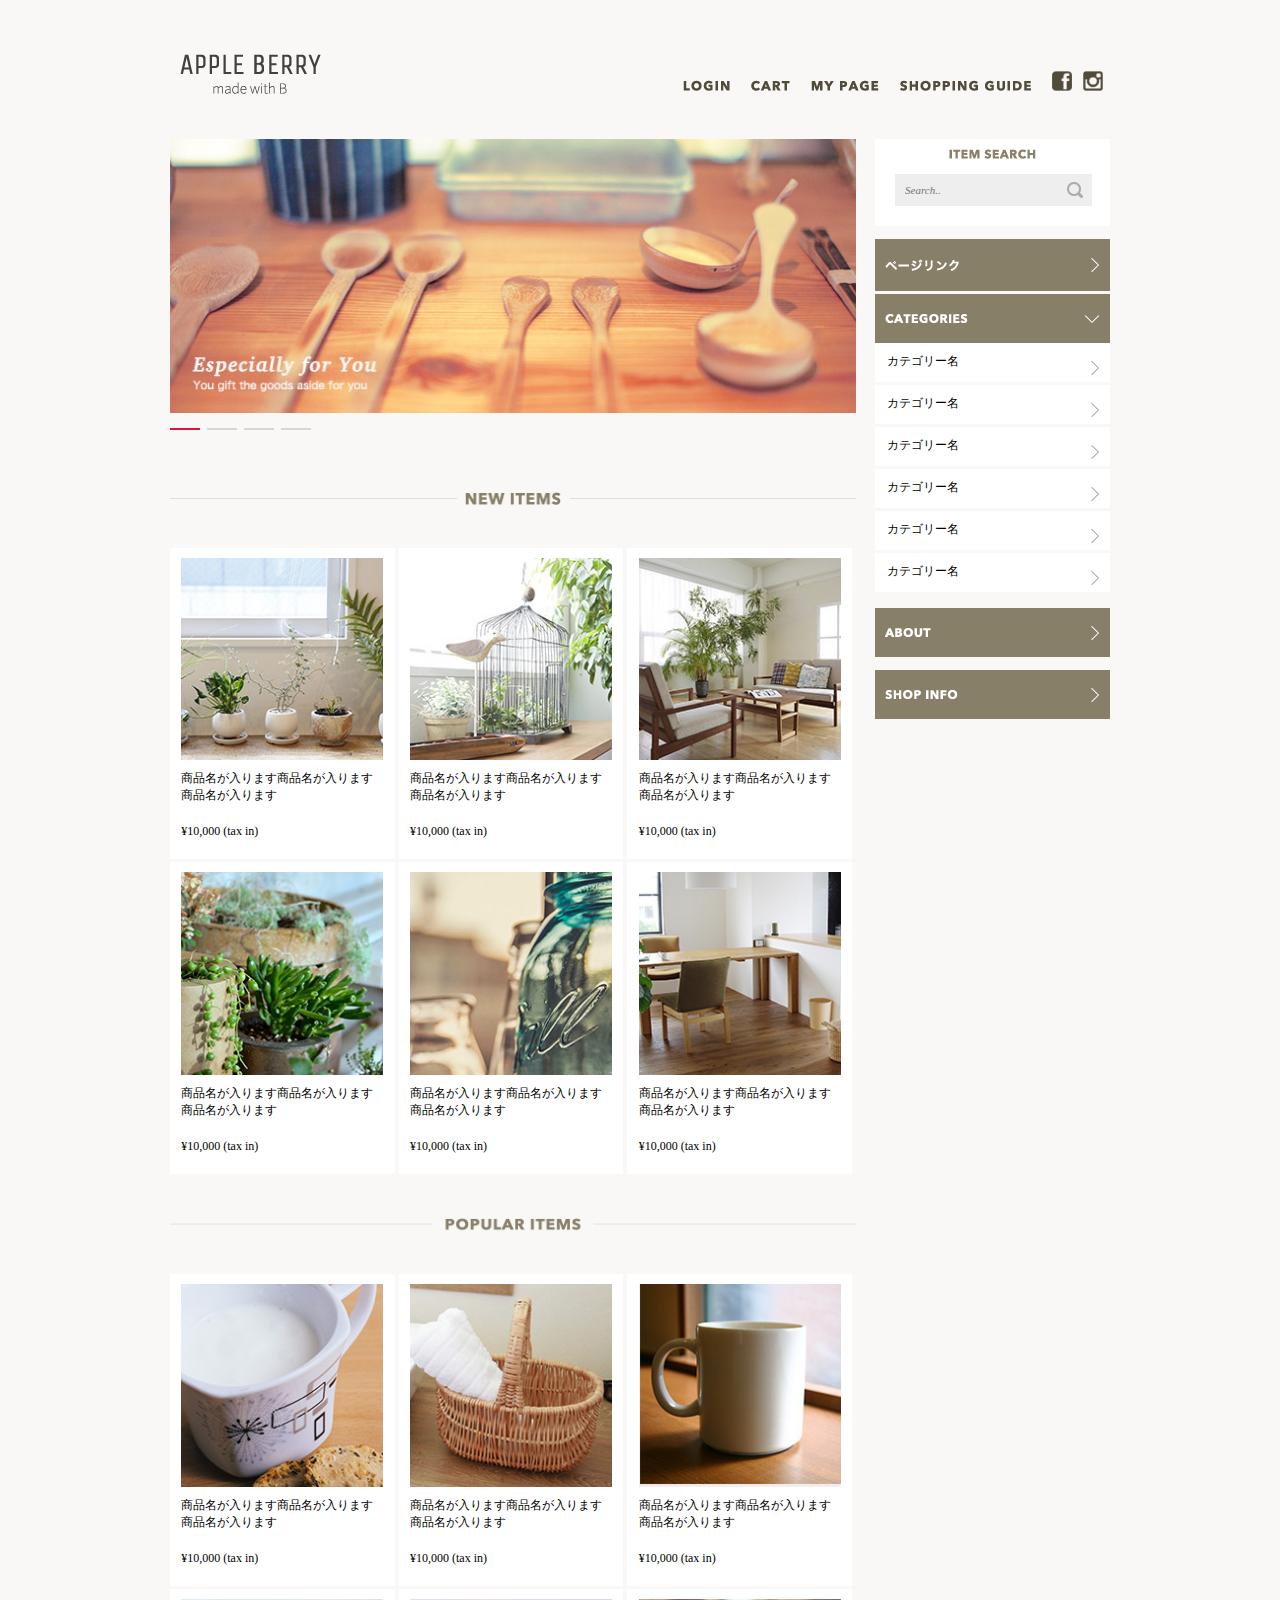
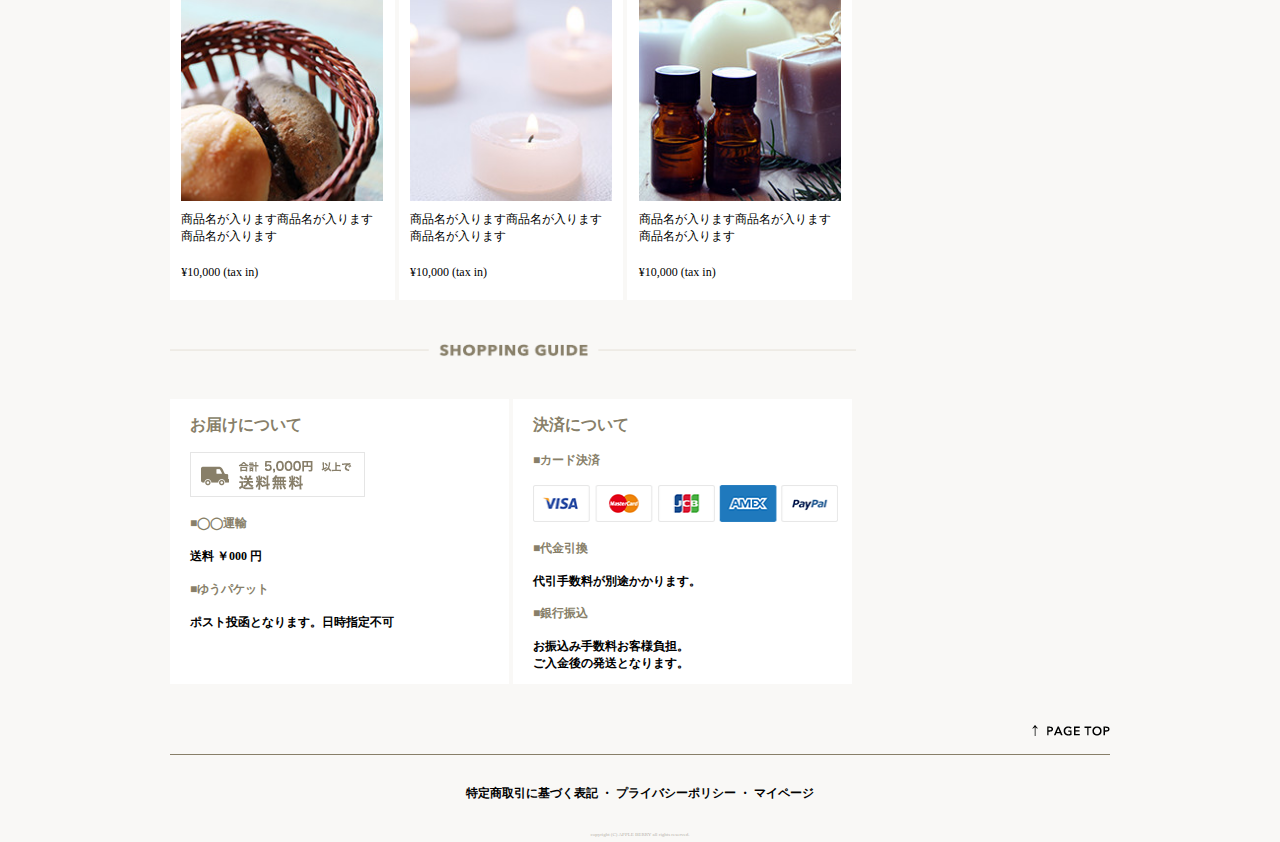
<file: index.html>
<!DOCTYPE html>
<html>
    <head>
        <meta charset="UTF-8">
        <title>P9課題 Shopping-Site</title>
        
<!-- Basic Page Needs
  –––––––––––––––––––––––––––––––––––––––––––––––––– -->
  <meta name="description" content="">
  <meta name="author" content="">


  <!-- Mobile Specific Metas
  –––––––––––––––––––––––––––––––––––––––––––––––––– -->
  <meta name="viewport" content="width=device-width, initial-scale=1">

  <!-- FONT
  –––––––––––––––––––––––––––––––––––––––––––––––––– 
  <link href="//fonts.googleapis.com/css?family=Raleway:400,300,600" rel="stylesheet" type="text/css">
  –––––––––––––––––––––––––––––––––––––––––––––––––– -->
  
  <!-- CSS
  –––––––––––––––––––––––––––––––––––––––––––––––––– -->
  <link rel="stylesheet" href="css/normalize.css">
  <link rel="stylesheet" href="css/shopping.css">
  
  <!-- Owl Carousel
  –––––––––––––––––––––––––––––––––––––––––––––––––– --> 
        <!-- Owl Carousel CSS -->
        <link rel="stylesheet" href="owlcarousel/assets/owl.carousel.min.css">
        <link rel="stylesheet" href="owlcarousel/assets/owl.theme.default.min.css">
        
        <!-- jQuery -->
        <!--<script type="text/javascript" src="https://ajax.googleapis.com/ajax/libs/jquery/1.10.2/jquery.min.js"></script>-->
        <!-- Owl Carousel JS -->
       <!-- <script src="owlcarousel/owl.carousel.min.js"></script>-->
     <!-- Owl Carouselを動作させるために追加 -->
       <!-- <script src="test-carousel.js"></script>-->
        
  <!-- Favicon
  –––––––––––––––––––––––––––––––––––––––––––––––––– -->
  <link rel="icon" type="image/png" href="images/favicon.png">

  <!-- Owl Carousel
  –––––––––––––––––––––––––––––––––––––––––––––––––– -->  



</head>

<!-- Set up your HTML -->        
<body>

<header>

  <div id="header_in" class="container">
    <div class="row">
      
<div class="logo boxcontainer">
    
<div class="box">
        　　<h1 class="logotitle"><a href="index.html"><img class="u-max-full-width" src="images/top/logo.png" alt="APPLE BERRY" srcset="images/top/logo@2x.png 2x" /></a></h1>
</div>

        <div class="sp_navi">
          <div class="iconmenu"><a href="https://www.facebook.com/" TARGET="_blank"><img class="u-max-full-width" src="images/top_sp/fb.png" alt="sp_navi" srcset="images/top_sp/fb@2x.png" /></a></div>
          <div class="iconmenu"><a href="https://www.instagram.com/?hl=ja" TARGET="_blank"><img class="u-max-full-width" src="images/top_sp/insta.png" alt="sp_navi" srcset="images/top_sp/insta@2x.png" /></a></div>
          <img id="sp_navi_btn" class="u-max-full-width" src="images/top_sp/menu_icon.png" alt="sp_navi" srcset="images/top_sp/menu_icon@2x.png" />

              <ul class="sp_navi_li">
                  <li><a href="">ログイン</a></li>
                  <li><a href="">買い物かご</a></li>
                  <li><a href="">マイページ</a></li>
                  <li><a href="">ショッピングガイド</a></li>
                </ul>
        </div>
<!-- sp_navi -->

<div class="box">
        <div class="pc_navi">
              <ul class="pc_navi_li">
                  <li class="navi_login"><a href=""><img class="u-max-full-width" src="images/top/menu_login.png" alt="ログイン" /></a></li>
                  <li class="navi_cart"><a href=""><img class="u-max-full-width" src="images/top/menu_cart.png" alt="買い物かご" /></a></li>
                  <li class="navi_mypage"><a href=""><img class="u-max-full-width" src="images/top/menu_mypage.png" alt="マイページ" /></a></li>
                  <li class="navi_guide"><a href=""><img class="u-max-full-width" src="images/top/menu_guide.png" alt="買い物ガイド" /></a></li>
                  <li class="navi_fb"><a href=""><img class="u-max-full-width" src="images/top_sp/fb.png" alt="FB" srcset="images/top_sp/fb@2x.png" /></a></li>
                  <li class="navi_insta"><a href=""><img class="u-max-full-width" src="images/top_sp/insta.png" alt="インスタグラム" srcset="images/top_sp/insta@2x.png" /></a></li>
              </ul>
        </div>
</div>
<!-- pc_navi -->

      </div>
<!-- logo -->
    </div>
    <!-- row -->
  </div>
  <!-- header_in -->
</header>




<div class="wrap">
	<div class="main">
	  
	  <div class="top_photo">
      <!--<img src="images/top/ca_banner.jpg" alt="バナー＿カラトリー" />-->

        <div class="owl-carousel owl-theme">
            <div> <img src="images/top/ca_banner.jpg" alt="バナー＿カラトリー" /> </div>
            <div> <img src="images/top/ca_banner.1.jpg" alt="バナー＿カラトリー" /> </div>
            <div> <img src="images/top/ca_banner.2.jpg" alt="バナー＿カラトリー" /> </div>
            <div> <img src="images/top/ca_banner.3.jpg" alt="バナー＿カラトリー" /> </div>
        </div>
        
        
    </div>
    
<!--       <div class="carusel">
	     <ul class="carusel_bar">
		      <li><hr class="style1"></li>
		      <li><hr class="style2"></li>
		      <li><hr class="style2"></li>
		      <li><hr class="style2"></li>
       </ul>
    　</div><!-- carusel -->
    　
<!-- ニューアイテムのPC表示 --> 
<div class="category_titles"><img class="category_title" alt="" src="images/top/title_newitems.png"></div>
     
      <div class="new_items_top"> 

       <div class="item_box">
        <img src="images/top/item_01.jpg" alt="商品1" />
        <p class="product_name">商品名が入ります商品名が入ります商品名が入ります</p>
        <p class="price">¥10,000 (tax in)</p>
       </div><!-- item_box -->

       <div class="item_box">
        <img src="images/top/item_02.jpg" alt="商品2" />
        <p class="product_name">商品名が入ります商品名が入ります商品名が入ります</p>
        <p class="price">¥10,000 (tax in)</p>
       </div><!-- item_box -->

       <div class="item_box">
        <img src="images/top/item_03.jpg" alt="商品3" />
        <p class="product_name">商品名が入ります商品名が入ります商品名が入ります</p>
        <p class="price">¥10,000 (tax in)</p>
      </div><!-- item_box -->

      </div><!-- new_items_top -->
      
      <div class="new_items_bottom">
        
       <div class="item_box">
        <img src="images/top/item_04.jpg" alt="商品4" />
        <p class="product_name">商品名が入ります商品名が入ります商品名が入ります</p>
        <p class="price">¥10,000 (tax in)</p>
       </div><!-- item_box -->

       <div class="item_box">
        <img src="images/top/item_05.jpg" alt="商品5" />
        <p class="product_name">商品名が入ります商品名が入ります商品名が入ります</p>
        <p class="price">¥10,000 (tax in)</p>
       </div><!-- item_box -->
       
       <div class="item_box">
        <img src="images/top/item_06.jpg" alt="商品1" />
        <p class="product_name">商品名が入ります商品名が入ります商品名が入ります</p>
        <p class="price">¥10,000 (tax in)</p>
       </div><!-- item_box -->
       
      </div><!--new_items_bottom-->
<!-- ニューアイテムのPC表示終了 --> 

<!-- ニューアイテムのスマホ表示 -->      
<div class="sp_category_titles"><img class="sp_category_title" src="images/top_sp/title_new_item.png" alt="NEW ITEMS" srcset="images/top_sp/title_new_item@2x.png 2x" /></div>
      <div class="sp_new_items_top"> 

       <div class="sp_item_box">
        <img src="images/top/item_01.jpg" alt="商品1" />
        <p class="product_name">商品名が入ります商品名が入ります商品名が入ります</p>
        <p class="price">¥10,000 (tax in)</p>
       </div><!-- sp_item_box -->

       <div class="sp_item_box">
        <img src="images/top/item_02.jpg" alt="商品2" />
        <p class="product_name">商品名が入ります商品名が入ります商品名が入ります</p>
        <p class="price">¥10,000 (tax in)</p>
       </div><!-- sp_item_box -->
       
      </div><!-- sp_new_items_top -->
      
      <div class="sp_new_items_middle">

       <div class="sp_item_box">
        <img src="images/top/item_03.jpg" alt="商品3" />
        <p class="product_name">商品名が入ります商品名が入ります商品名が入ります</p>
        <p class="price">¥10,000 (tax in)</p>
       </div><!-- sp_item_box -->
        
       <div class="sp_item_box">
        <img src="images/top/item_04.jpg" alt="商品4" />
        <p class="product_name">商品名が入ります商品名が入ります商品名が入ります</p>
        <p class="price">¥10,000 (tax in)</p>
       </div><!-- sp_item_box -->

      </div><!-- sp_new_items_middle -->
      
      <div class="sp_new_items_bottom">
          
       <div class="sp_item_box">
        <img src="images/top/item_05.jpg" alt="商品5" />
        <p class="product_name">商品名が入ります商品名が入ります商品名が入ります</p>
        <p class="price">¥10,000 (tax in)</p>
       </div><!-- sp_item_box -->
       
       <div class="sp_item_box">
        <img src="images/top/item_06.jpg" alt="商品1" />
        <p class="product_name">商品名が入ります商品名が入ります商品名が入ります</p>
        <p class="price">¥10,000 (tax in)</p>
       </div><!-- sp_item_box -->
       
      </div><!--sp_new_items_bottom-->
<!-- ニューアイテムのスマホ表示終了 --> 

<!-- ポピュラーアイテムのPC表示 -->
<div class="category_titles"><img class="category_title" alt="" src="images/top/title_popular.png"></div>
       
      <div class="popular_items_top">
        
       <div class="item_box">
        <img src="images/top/item_07.jpg" alt="商品7" />
        <p class="product_name">商品名が入ります商品名が入ります商品名が入ります</p>
        <p class="price">¥10,000 (tax in)</p>
       </div><!-- item_box -->
       
       <div class="item_box">
        <img src="images/top/item_08.jpg" alt="商品8" />
        <p class="product_name">商品名が入ります商品名が入ります商品名が入ります</p>
        <p class="price">¥10,000 (tax in)</p>
       </div><!-- item_box -->
       
       <div class="item_box">
        <img src="images/top/item_09.jpg" alt="商品9" />
        <p class="product_name">商品名が入ります商品名が入ります商品名が入ります</p>
        <p class="price">¥10,000 (tax in)</p>
      </div><!-- item_box -->
      
      </div><!-- popular_items_top -->
      
      <div class="popular_items_bottom">
        
       <div class="item_box">
        <img src="images/top/item_10.jpg" alt="商品10" />
        <p class="product_name">商品名が入ります商品名が入ります商品名が入ります</p>
        <p class="price">¥10,000 (tax in)</p>
       </div><!-- item_box -->
       
       <div class="item_box">
        <img src="images/top/item_11.jpg" alt="商品11" />
        <p class="product_name">商品名が入ります商品名が入ります商品名が入ります</p>
        <p class="price">¥10,000 (tax in)</p>
       </div><!-- item_box -->
       
       <div class="item_box">
        <img src="images/top/item_12.jpg" alt="商品1" />
        <p class="product_name">商品名が入ります商品名が入ります商品名が入ります</p>
        <p class="price">¥10,000 (tax in)</p>
       </div><!-- item_box -->

      </div><!-- popular_items_bottom -->
<!-- ポピュラーアイテムのPC表示終了 -->

<!-- ポピュラーアイテムのスマホ表示  -->
<div class="sp_category_titles"><img class="sp_category_title2" src="images/top_sp/title_popular.png" alt="POP ITEMS" srcset="images/top_sp/title_popular@2x.png 2x" /></div>

    <div class="sp_popular_items_top">
        
       <div class="sp_item_box">
        <img src="images/top/item_07.jpg" alt="商品7" />
        <p class="product_name">商品名が入ります商品名が入ります商品名が入ります</p>
        <p class="price">¥10,000 (tax in)</p>
       </div><!-- sp_item_box -->
       
       <div class="sp_item_box">
        <img src="images/top/item_08.jpg" alt="商品8" />
        <p class="product_name">商品名が入ります商品名が入ります商品名が入ります</p>
        <p class="price">¥10,000 (tax in)</p>
       </div><!-- sp_item_box -->
	   
	   </div><!-- sp_popular_items_top -->
	   
      <div class="sp_popular_items_middle">
	  
       <div class="sp_item_box">
        <img src="images/top/item_09.jpg" alt="商品9" />
        <p class="product_name">商品名が入ります商品名が入ります商品名が入ります</p>
        <p class="price">¥10,000 (tax in)</p>
      </div><!-- sp_item_box -->

      <div class="sp_item_box">
        <img src="images/top/item_10.jpg" alt="商品10" />
        <p class="product_name">商品名が入ります商品名が入ります商品名が入ります</p>
        <p class="price">¥10,000 (tax in)</p>
       </div><!-- sp_item_box -->
	   
	  </div><!--sp_ popular_items_middle -->
	  
      <div class="sp_popular_items_bottom"> 
      
       <div class="sp_item_box">
        <img src="images/top/item_11.jpg" alt="商品11" />
        <p class="product_name">商品名が入ります商品名が入ります商品名が入ります</p>
        <p class="price">¥10,000 (tax in)</p>
       </div><!-- sp_item_box -->
       
       <div class="sp_item_box">
        <img src="images/top/item_12.jpg" alt="商品1" />
        <p class="product_name">商品名が入ります商品名が入ります商品名が入ります</p>
        <p class="price">¥10,000 (tax in)</p>
       </div><!-- sp_item_box -->

      </div><!--sp_ popular_items_bottom -->
<!-- ポピュラーアイテムのスマホ表示終了 -->

<!-- ショッピングガイドのPC表示 -->
<div class="category_titles"><img class="category_title" alt="" src="images/top/title_guide.png"></div>

 <!-- ショッピングガイドのスマホ表示 -->      
 <div class="sp_category_titles"><img class="sp_category_title3" src="images/top_sp/title_guide.png" alt="NEW ITEMS" srcset="images/top_sp/title_guide@2x.png 2x" /></div>
 <!-- ショッピングガイドのスマホ表示終了 --> 

<div class="guide_boxes">
    <div class="guide_box">
        <h3>お届けについて</h3>
        <img class="guide1" src="images/top/otodoke_banner.png" alt="OTODOKE" >
        <h4>■◯◯運輸</h4>
        <p>送料 ￥000 円</p>
        <h4>■ゆうパケット</h4>
        <p>ポスト投函となります。日時指定不可</p>
    </div>
    
    <div class="guide_box">
        <h3>決済について</h3>
        <h4>■カード決済</h4>
        <img class="guide2" src="images/top/cards.png" alt="cards" >
        <h4>■代金引換</h4>
        <p>代引手数料が別途かかります。</p>
        <h4>■銀行振込</h4>
        <p>お振込み手数料お客様負担。<br>ご入金後の発送となります。</p>
    </div>
</div>

<!-- ショッピングガイドのPC表示終了 -->


    
	 </div> <!-- main -->


<!-- サイドバーのPC&スマホ表示開始 -->

<div class="side_box">
    
  <!-- 検索のPC＆スマホ表示開始 -->  
     <div class="side_title">
       <img src="images/top/itemserch.png" alt="kensaku" >
     </div>
     <div class="search-window">
       <input type="text" name="name" value="" placeholder="Search..">
     </div>
  <!-- 検索のPC&スマホ表示終了 -->
  
</div>

  <!-- カテゴリーのPC＆スマホ表示開始 -->  
<div class="side_box2">
    <img class="img_pc" src="images/top/pagelink.png" alt="ページリンク" >
    <img class="img_sp" src="images/top/pagelink_sp.png" alt="ページリンク" >
</div>
<div class="side_box2_2">
    <img class="img_pc" src="images/top/categories.png" alt="カテゴリー" >
    <img class="img_sp" src="images/top/categories_sp.png" alt="カテゴリー" >
</div>
<ul class="side_box3">
    <li><p>カテゴリー名<p></li>
    <li><p>カテゴリー名<p></li>
    <li><p>カテゴリー名<p></li>
    <li><p>カテゴリー名<p></li>
    <li><p>カテゴリー名<p></li>
    <li><p>カテゴリー名<p></li>
</ul>
<!-- カテゴリーのPC＆スマホ表示終了 -->
    
    
<div class="side_box2">
    <img class="img_pc" src="images/top/about.png" alt="アバウト" >
    <img class="img_sp" src="images/top/about_sp.png" alt="アバウト" >
</div>
    <div class="side_box">
        <div class="sp"><img class="PT" src="images/top/about_img_sp.jpeg" alt="アバウト写真" ></div>
        <div class="sp"><p>お店の説明お店の説明お店の説明がはいりますお店の説明お店の説明お店の説明</p>
        <img class="img_pc" src="images/top/more_btn.png" alt="もっとアイコン" >
        <img class="img_sp" src="images/top/more_btn_sp.png" alt="もっとアイコン" ></div>
    </div>
    
<div class="side_box2">
    <img class="img_sp" src="images/top/shop_info_b.png" alt="ショップinfo" >
    <img class="img_pc" src="images/top/shop_info.png" alt="ショップinfo" >
</div>
    <div class="side_box">
        <div class="sp"><img class="PT" src="images/top/shopinfo_img_sp.png" alt="ショップ写真" ></div>
        <div class="sp"><p>お店の説明お店の説明お店の説明がはいりますお店の説明お店の説明お店の説明</p>
        <img class="img_pc" src="images/top/more_btn.png" alt="もっとアイコン" >
        <img class="img_sp" src="images/top/more_btn_sp.png" alt="もっとアイコン" ></div>
    </div>
<!-- 
	<ul class="side-menu">
		<li><a href="#">サイドバーコンテンツ</a></li>
		<li><a href="#">サイドバーコンテンツ</a></li>
		<li><a href="#">サイドバーコンテンツ</a></li>
		<li><a href="#">サイドバーコンテンツ</a></li>
		<li><a href="#">サイドバーコンテンツ</a></li>
	</ul>
</div>
 -->
<!-- サイドバーのPC表示終了 -->


</div><!-- wrap -->


<footer>
  <div class="container">
    <div class="row">
      <div class="link_to_top"><a href="index.html"><img class="img_pc" src="images/top/pagetop.png"><img class="img_sp" src="images/top/pagetop_sp.png"></a>
    </div>
    <hr class="shape1">
      <div class="four columns">
        <div class="foot_navi">
          <P>特定商取引に基づく表記 ・ プライバシーポリシー ・ マイページ</P>
        </div>
      </div>
      <!-- columns -->
    </div>
    <!-- row -->

    <div class="row">
      <div class="footer_sp">
        <p class="copy">copyright (C) APPLE BERRY all rights reserved.</p>
      </div>
      <!-- columns -->
    </div>
    <!-- row -->
  </div>
</footer>
<!-- //footer -->

<script type="text/javascript" src="//ajax.googleapis.com/ajax/libs/jquery/1.10.2/jquery.min.js"></script>

<script>
  $(function(){
    $(document).ready(function(){

      $("#sp_navi_btn").click(function () {
        $(this).next().slideToggle();
      });

    });
  });
</script>

 <!-- jQuery -->
        <!-- Owl Carousel JS -->
        <script src="owlcarousel/owl.carousel.min.js"></script>
     <!-- Owl Carouselを動作させるために追加 -->
        <script src="test-carousel.js"></script>

</body>

</html>
</file>
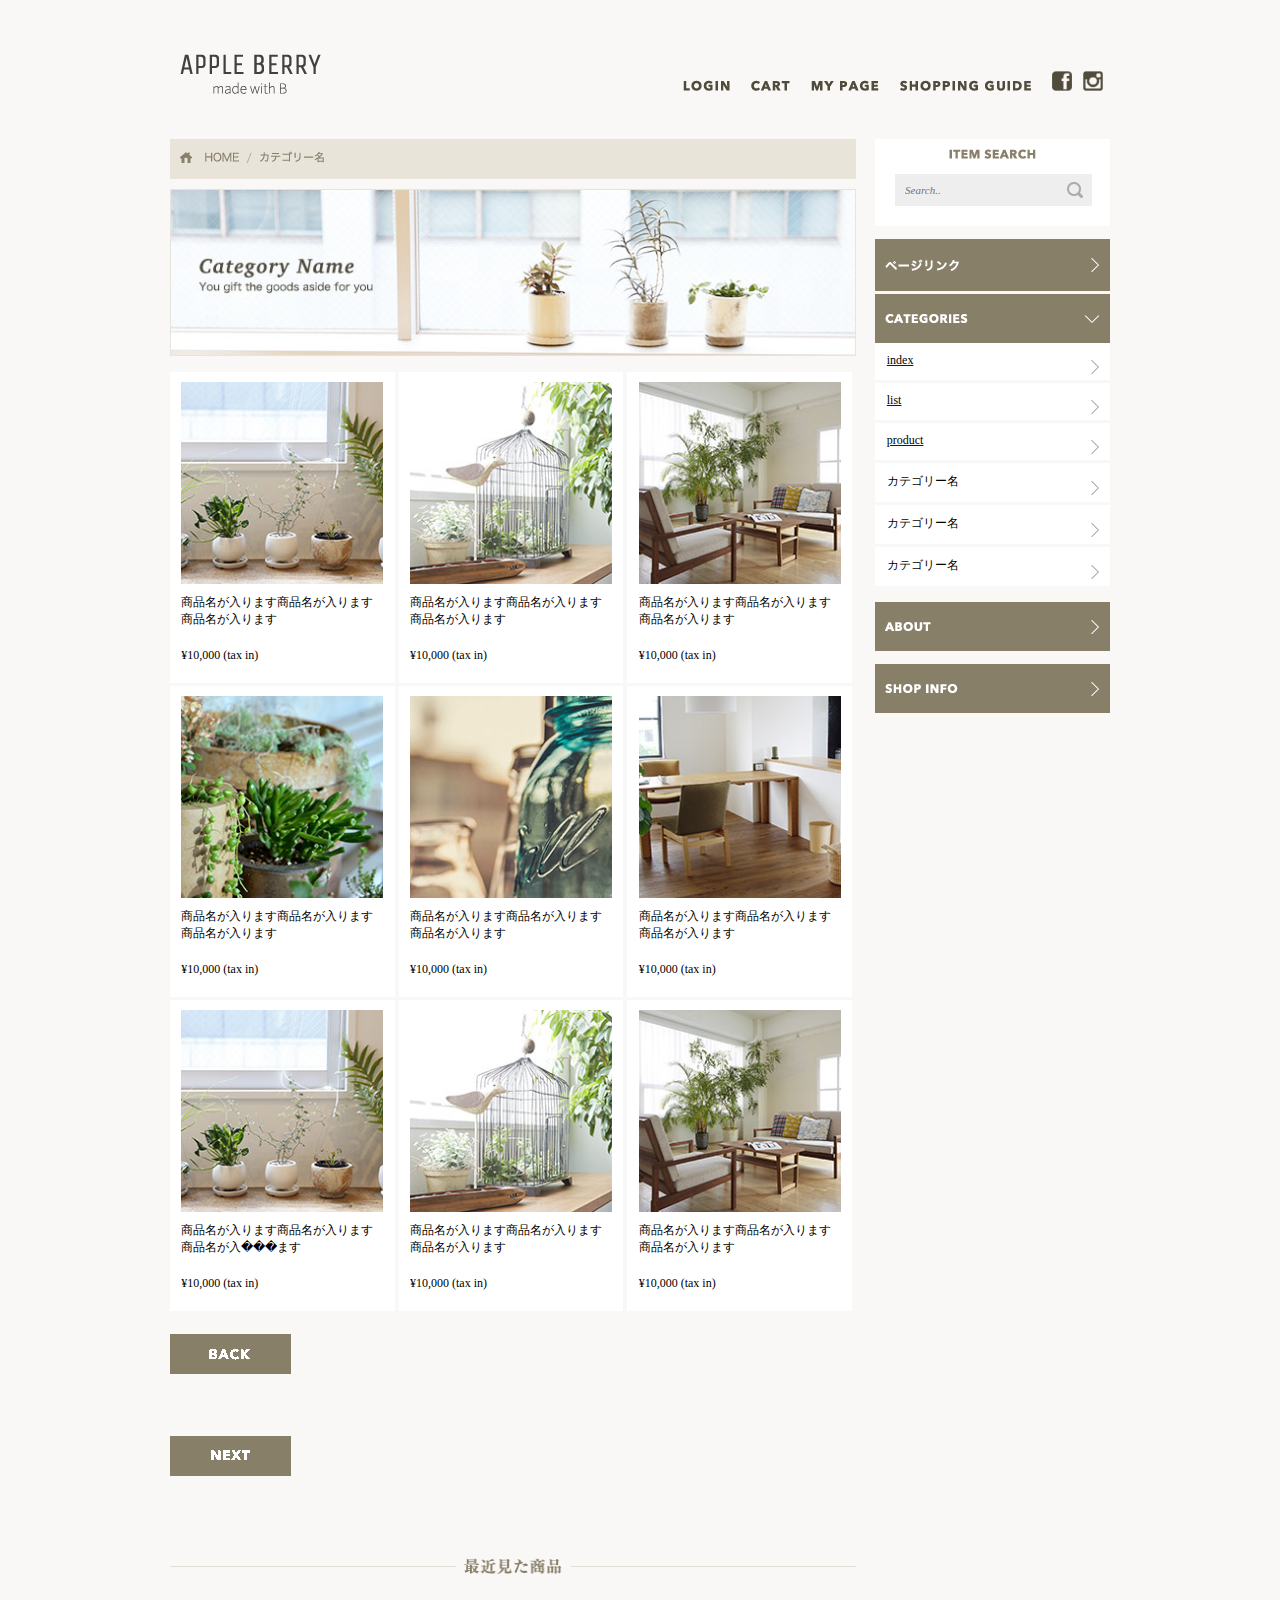
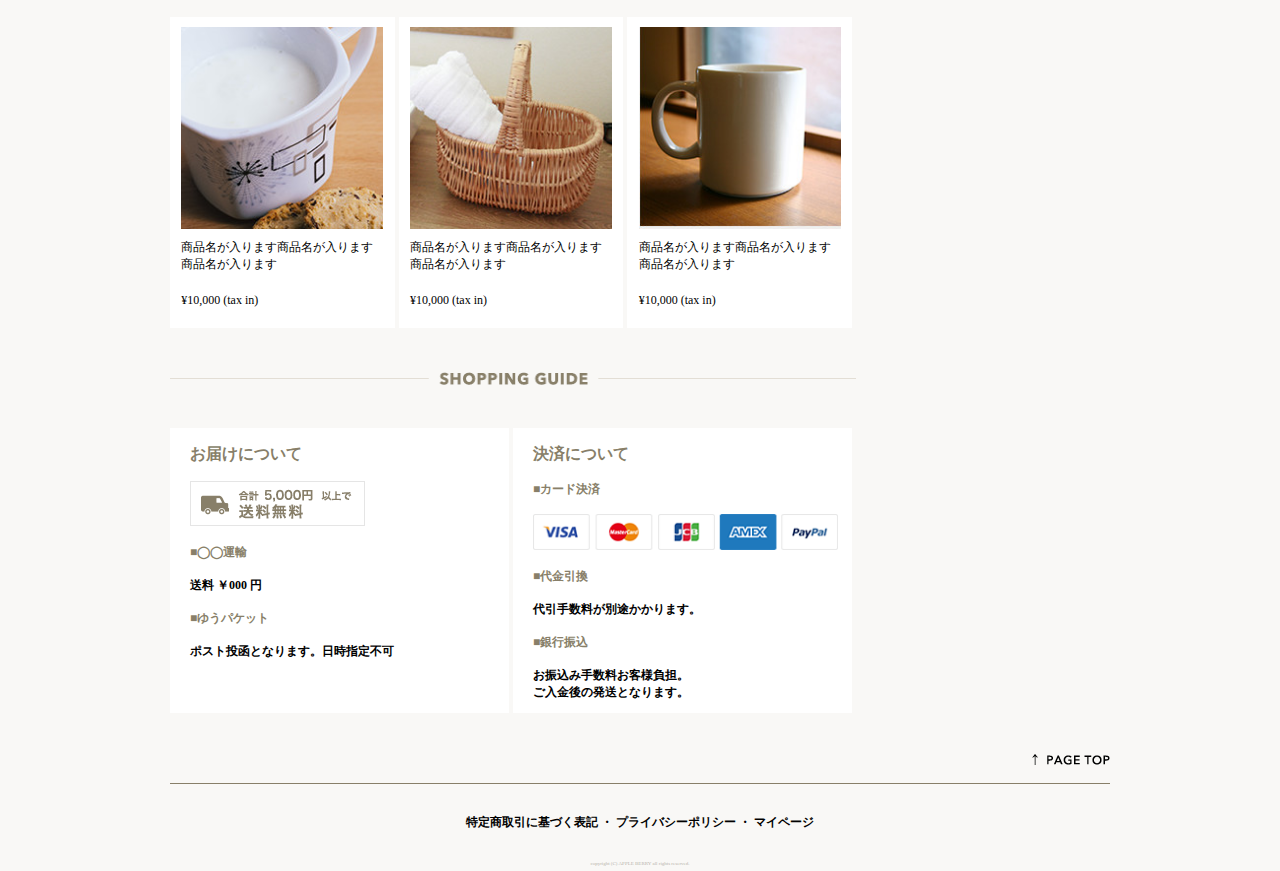
<file: list.html>
<!DOCTYPE html>
<html>
    <head>
        <meta charset="UTF-8">
        <title>P9課題 Shopping-Site</title>
        
<!-- Basic Page Needs
  –––––––––––––––––––––––––––––––––––––––––––––––––– -->
  <meta name="description" content="">
  <meta name="author" content="">


  <!-- Mobile Specific Metas
  –––––––––––––––––––––––––––––––––––––––––––––––––– -->
  <meta name="viewport" content="width=device-width, initial-scale=1">

  <!-- FONT
  –––––––––––––––––––––––––––––––––––––––––––––––––– 
  <link href="//fonts.googleapis.com/css?family=Raleway:400,300,600" rel="stylesheet" type="text/css">
  –––––––––––––––––––––––––––––––––––––––––––––––––– -->
  
  <!-- CSS
  –––––––––––––––––––––––––––––––––––––––––––––––––– -->
  <link rel="stylesheet" href="css/normalize.css">
  <link rel="stylesheet" href="css/shopping.css">
  
  <!-- Owl Carousel
  –––––––––––––––––––––––––––––––––––––––––––––––––– --> 
        <!-- Owl Carousel CSS -->
        <link rel="stylesheet" href="owlcarousel/assets/owl.carousel.min.css">
        <link rel="stylesheet" href="owlcarousel/assets/owl.theme.default.min.css">
        
        <!-- jQuery -->
        <!--<script type="text/javascript" src="https://ajax.googleapis.com/ajax/libs/jquery/1.10.2/jquery.min.js"></script>-->
        <!-- Owl Carousel JS -->
       <!-- <script src="owlcarousel/owl.carousel.min.js"></script>-->
     <!-- Owl Carouselを動作させるために追加 -->
       <!-- <script src="test-carousel.js"></script>-->
        
  <!-- Favicon
  –––––––––––––––––––––––––––––––––––––––––––––––––– -->
  <link rel="icon" type="image/png" href="images/favicon.png">

  <!-- Owl Carousel
  –––––––––––––––––––––––––––––––––––––––––––––––––– -->  



</head>

<!-- Set up your HTML -->        
<body>

<header>

  <div id="header_in" class="container">
    <div class="row">
      
<div class="logo boxcontainer">
    
<div class="box">
        　　<h1 class="logotitle"><a href="index.html"><img class="u-max-full-width" src="images/top/logo.png" alt="APPLE BERRY" srcset="images/top/logo@2x.png 2x" /></a></h1>
</div>

        <div class="sp_navi">
          <div class="iconmenu"><a href="https://www.facebook.com/" TARGET="_blank"><img class="u-max-full-width" src="images/top_sp/fb.png" alt="sp_navi" srcset="images/top_sp/fb@2x.png" /></a></div>
          <div class="iconmenu"><a href="https://www.instagram.com/?hl=ja" TARGET="_blank"><img class="u-max-full-width" src="images/top_sp/insta.png" alt="sp_navi" srcset="images/top_sp/insta@2x.png" /></a></div>
          <img id="sp_navi_btn" class="u-max-full-width" src="images/top_sp/menu_icon.png" alt="sp_navi" srcset="images/top_sp/menu_icon@2x.png" />

              <ul class="sp_navi_li">
                  <li><a href="">ログイン</a></li>
                  <li><a href="">買い物かご</a></li>
                  <li><a href="">マイページ</a></li>
                  <li><a href="">ショッピングガイド</a></li>
                </ul>
        </div>
<!-- sp_navi -->

<div class="box">
        <div class="pc_navi">
              <ul class="pc_navi_li">
                  <li class="navi_login"><a href=""><img class="u-max-full-width" src="images/top/menu_login.png" alt="ログイン" /></a></li>
                  <li class="navi_cart"><a href=""><img class="u-max-full-width" src="images/top/menu_cart.png" alt="買い物かご" /></a></li>
                  <li class="navi_mypage"><a href=""><img class="u-max-full-width" src="images/top/menu_mypage.png" alt="マイページ" /></a></li>
                  <li class="navi_guide"><a href=""><img class="u-max-full-width" src="images/top/menu_guide.png" alt="買い物ガイド" /></a></li>
                  <li class="navi_fb"><a href=""><img class="u-max-full-width" src="images/top_sp/fb.png" alt="FB" srcset="images/top_sp/fb@2x.png" /></a></li>
                  <li class="navi_insta"><a href=""><img class="u-max-full-width" src="images/top_sp/insta.png" alt="インスタグラム" srcset="images/top_sp/insta@2x.png" /></a></li>
              </ul>
        </div>
</div>
<!-- pc_navi -->

      </div>
<!-- logo -->
    </div>
    <!-- row -->
  </div>
  <!-- header_in -->
</header>




<div class="wrap">
	<div class="main">
	    
	  <div class="pankuzu_pc">
        <img src="images/list/home_icon.png" alt="Pナビ" />
        <img src="images/list/pannavi_list.png" alt="Pナビ" />
      </div>
      
      <div class="pankuzu_sp">
       <img src="images/list/home_icon&32.png" alt="ナビsp" />
       <img src="images/list/home_icon_sp.png" alt="ナビsp" />
      </div>

	  <div class="category_image">
       <img src="images/list/cate_image.jpg" alt="Pナビ" />
      </div>

    　
<!-- ニューアイテムのPC表示 --> 

      <div class="new_items_top"> 

       <div class="item_box">
        <img src="images/top/item_01.jpg" alt="商品1" />
        <p class="product_name">商品名が入ります商品名が入ります商品名が入ります</p>
        <p class="price">¥10,000 (tax in)</p>
       </div><!-- item_box -->

       <div class="item_box">
        <img src="images/top/item_02.jpg" alt="商品2" />
        <p class="product_name">商品名が入ります商品名が入ります商品名が入ります</p>
        <p class="price">¥10,000 (tax in)</p>
       </div><!-- item_box -->

       <div class="item_box">
        <img src="images/top/item_03.jpg" alt="商品3" />
        <p class="product_name">商品名が入ります商品名が入ります商品名が入ります</p>
        <p class="price">¥10,000 (tax in)</p>
      </div><!-- item_box -->

      </div><!-- new_items_top -->
      
      <div class="new_items_bottom">
        
       <div class="item_box">
        <img src="images/top/item_04.jpg" alt="商品4" />
        <p class="product_name">商品名が入ります商品名が入ります商品名が入ります</p>
        <p class="price">¥10,000 (tax in)</p>
       </div><!-- item_box -->

       <div class="item_box">
        <img src="images/top/item_05.jpg" alt="商品5" />
        <p class="product_name">商品名が入ります商品名が入ります商品名が入ります</p>
        <p class="price">¥10,000 (tax in)</p>
       </div><!-- item_box -->
       
       <div class="item_box">
        <img src="images/top/item_06.jpg" alt="商品1" />
        <p class="product_name">商品名が入ります商品名が入ります商品名が入ります</p>
        <p class="price">¥10,000 (tax in)</p>
       </div><!-- item_box -->
      </div><!--new_items_bottom-->
      
      <div class="new_items_top"> 

       <div class="item_box">
        <img src="images/top/item_01.jpg" alt="商品1" />
        <p class="product_name">商品名が入ります商品名が入ります商品名が入���ます</p>
        <p class="price">¥10,000 (tax in)</p>
       </div><!-- item_box -->

       <div class="item_box">
        <img src="images/top/item_02.jpg" alt="商品2" />
        <p class="product_name">商品名が入ります商品名が入ります商品名が入ります</p>
        <p class="price">¥10,000 (tax in)</p>
       </div><!-- item_box -->

       <div class="item_box">
        <img src="images/top/item_03.jpg" alt="商品3" />
        <p class="product_name">商品名が入ります商品名が入ります商品名が入ります</p>
        <p class="price">¥10,000 (tax in)</p>
      </div><!-- item_box -->

      </div><!-- new_items_top -->
      
      
<!-- ニューアイテムのPC表示終了 --> 

<!-- ニューアイテムのスマホ表示 -->      


      <div class="sp_new_items_top"> 

       <div class="sp_item_box">
        <img src="images/top/item_01.jpg" alt="商品1" />
        <p class="product_name">商品名が入ります商品名が入ります商品名が入ります</p>
        <p class="price">¥10,000 (tax in)</p>
       </div><!-- sp_item_box -->

       <div class="sp_item_box">
        <img src="images/top/item_02.jpg" alt="商品2" />
        <p class="product_name">商品名が入ります商品名が入ります商品名が入ります</p>
        <p class="price">¥10,000 (tax in)</p>
       </div><!-- sp_item_box -->
       
      </div><!-- sp_new_items_top -->
      
      <div class="sp_new_items_middle">

       <div class="sp_item_box">
        <img src="images/top/item_03.jpg" alt="商品3" />
        <p class="product_name">商品名が入ります商品名が入ります商品名が入ります</p>
        <p class="price">¥10,000 (tax in)</p>
       </div><!-- sp_item_box -->
        
       <div class="sp_item_box">
        <img src="images/top/item_04.jpg" alt="商品4" />
        <p class="product_name">商品名が入ります商品名が入ります商品名が入ります</p>
        <p class="price">¥10,000 (tax in)</p>
       </div><!-- sp_item_box -->

      </div><!-- sp_new_items_middle -->
      
      <div class="sp_new_items_bottom">
          
       <div class="sp_item_box">
        <img src="images/top/item_05.jpg" alt="商品5" />
        <p class="product_name">商品名が入ります商品名が入ります商品名が入ります</p>
        <p class="price">¥10,000 (tax in)</p>
       </div><!-- sp_item_box -->
       
       <div class="sp_item_box">
        <img src="images/top/item_06.jpg" alt="商品1" />
        <p class="product_name">商品名が入ります商品名が入ります商品名が入ります</p>
        <p class="price">¥10,000 (tax in)</p>
       </div><!-- sp_item_box -->
       
      </div><!--sp_new_items_bottom-->
      
            <div class="sp_new_items_top"> 

       <div class="sp_item_box">
        <img src="images/top/item_01.jpg" alt="商品1" />
        <p class="product_name">商品名が入ります商品名が入ります商品名が入ります</p>
        <p class="price">¥10,000 (tax in)</p>
       </div><!-- sp_item_box -->

       <div class="sp_item_box">
        <img src="images/top/item_02.jpg" alt="商品2" />
        <p class="product_name">商品名が入ります商品名が入ります商品名が入ります</p>
        <p class="price">¥10,000 (tax in)</p>
       </div><!-- sp_item_box -->
       
      </div><!-- sp_new_items_top -->
      
      <div class="sp_new_items_middle">

       <div class="sp_item_box">
        <img src="images/top/item_03.jpg" alt="商品3" />
        <p class="product_name">商品名が入ります商品名が入ります商品名が入ります</p>
        <p class="price">¥10,000 (tax in)</p>
       </div><!-- sp_item_box -->
        
<!-- 予備 -->
       <div class="sp_item_box1">
       </div><!-- sp_item_box1 -->

      </div><!-- sp_new_items_middle -->
<!-- ニューアイテムのスマホ表示終了 --> 

<div class="bn_button_pc">
    <div class="left"><img src="images/list/back_button.png" alt="modoru" /></div>
    <div class="right"><img src="images/list/next_button.png" alt="susumu" /></div>
</div>

<div class="bn_button_sp">
    <div class="left"><img src="images/list/backb_sp.png" alt="modoru" /></div>
    <div class="right"><img src="images/list/nextb_sp.png" alt="susumu" /></div>
</div>

<!-- 最近見た商品のPC表示 -->
<div class="category_titles"><img class="category_title" alt="" src="images/list/recent_pro_pc.png"></div>
       
      <div class="popular_items_top">
        
       <div class="item_box">
        <img src="images/top/item_07.jpg" alt="商品7" />
        <p class="product_name">商品名が入ります商品名が入ります商品名が入ります</p>
        <p class="price">¥10,000 (tax in)</p>
       </div><!-- item_box -->
       
       <div class="item_box">
        <img src="images/top/item_08.jpg" alt="商品8" />
        <p class="product_name">商品名が入ります商品名が入ります商品名が入ります</p>
        <p class="price">¥10,000 (tax in)</p>
       </div><!-- item_box -->
       
       <div class="item_box">
        <img src="images/top/item_09.jpg" alt="商品9" />
        <p class="product_name">商品名が入ります商品名が入ります商品名が入ります</p>
        <p class="price">¥10,000 (tax in)</p>
      </div><!-- item_box -->
      
      </div><!-- popular_items_top -->
      

<!-- 最近見た商ムのPC表示終了 -->

<!-- 最近見た商のスマホ表示  -->
<div class="sp_category_titles"><img class="sp_category_title2" src="images/list/title_recent_pro@2x.png" alt="POP ITEMS" srcset="images/list/title_recent_pro@2x.png 2x" /></div>

    <div class="sp_popular_items_top">
        
       <div class="sp_item_box">
        <img src="images/top/item_07.jpg" alt="商品7" />
        <p class="product_name">商品名が入ります商品名が入ります商品名が入ります</p>
        <p class="price">¥10,000 (tax in)</p>
       </div><!-- sp_item_box -->
       
       <div class="sp_item_box">
        <img src="images/top/item_08.jpg" alt="商品8" />
        <p class="product_name">商品名が入ります商品名が入ります商品名が入ります</p>
        <p class="price">¥10,000 (tax in)</p>
       </div><!-- sp_item_box -->
	   
	   </div><!-- sp_popular_items_top -->
	   
      <div class="sp_popular_items_middle">
	  
       <div class="sp_item_box">
        <img src="images/top/item_09.jpg" alt="商品9" />
        <p class="product_name">商品名が入ります商品名が入ります商品名が入ります</p>
        <p class="price">¥10,000 (tax in)</p>
      </div><!-- sp_item_box -->
<!-- sp_item_box -->

      
<!-- 予備 -->
      <div class="sp_item_box1">
      </div><!-- sp_item_box1 -->
	   
	  </div><!--sp_ popular_items_middle -->
	  

<!-- 最近見た商のスマホ表示終了 -->

<!-- ショッピングガイドのPC表示 -->
<div class="category_titles"><img class="category_title" alt="" src="images/top/title_guide.png"></div>

 <!-- ショッピングガイドのスマホ表示 -->      
 <div class="sp_category_titles"><img class="sp_category_title3" src="images/top_sp/title_guide.png" alt="NEW ITEMS" srcset="images/top_sp/title_guide@2x.png 2x" /></div>
 <!-- ショッピングガイドのスマホ表示終了 --> 

<div class="guide_boxes">
    <div class="guide_box">
        <h3>お届けについて</h3>
        <img class="guide1" src="images/top/otodoke_banner.png" alt="OTODOKE" >
        <h4>■◯◯運輸</h4>
        <p>送料 ￥000 円</p>
        <h4>■ゆうパケット</h4>
        <p>ポスト投函となります。日時指定不可</p>
    </div>
    
    <div class="guide_box">
        <h3>決済について</h3>
        <h4>■カード決済</h4>
        <img class="guide2" src="images/top/cards.png" alt="cards" >
        <h4>■代金引換</h4>
        <p>代引手数料が別途かかります。</p>
        <h4>■銀行振込</h4>
        <p>お振込み手数料お客様負担。<br>ご入金後の発送となります。</p>
    </div>
</div>

<!-- ショッピングガイドのPC表示終了 -->


    
	 </div> <!-- main -->


<!-- サイドバーのPC&スマホ表示開始 -->

<div class="side_box">
    
  <!-- 検索のPC＆スマホ表示開始 -->  
     <div class="side_title">
       <img src="images/top/itemserch.png" alt="kensaku" >
     </div>
     <div class="search-window">
       <input type="text" name="name" value="" placeholder="Search..">
     </div>
  <!-- 検索のPC&スマホ表示終了 -->
  
</div>

  <!-- カテゴリーのPC＆スマホ表示開始 -->  
<div class="side_box2">
    <img class="img_pc" src="images/top/pagelink.png" alt="ページリンク" >
    <img class="img_sp" src="images/top/pagelink_sp.png" alt="ページリンク" >
</div>
<div class="side_box2_2">
    <img class="img_pc" src="images/top/categories.png" alt="カテゴリー" >
    <img class="img_sp" src="images/top/categories_sp.png" alt="カテゴリー" >
</div>
<ul class="side_box3">
    <li><a href="index.html"><p>index<p></a></li>
    <li><a href="list.html"><p>list<p></a></li>
    <li><a href="product.html"><p>product<p></a></li>
    <li><p>カテゴリー名<p></li>
    <li><p>カテゴリー名<p></li>
    <li><p>カテゴリー名<p></li>
</ul>
<!-- カテゴリーのPC＆スマホ表示終了 -->
    
    
<div class="side_box2">
    <img class="img_pc" src="images/top/about.png" alt="アバウト" >
    <img class="img_sp" src="images/top/about_sp.png" alt="アバウト" >
</div>
    <div class="side_box">
        <div class="sp"><img class="PT" src="images/top/about_img_sp.jpeg" alt="アバウト写真" ></div>
        <div class="sp"><p>お店の説明お店の説明お店の説明がはいりますお店の説明お店の説明お店の説明</p>
        <img class="img_pc" src="images/top/more_btn.png" alt="もっとアイコン" >
        <img class="img_sp" src="images/top/more_btn_sp.png" alt="もっとアイコン" ></div>
    </div>
    
<div class="side_box2">
    <img class="img_sp" src="images/top/shop_info_b.png" alt="ショップinfo" >
    <img class="img_pc" src="images/top/shop_info.png" alt="ショップinfo" >
</div>
    <div class="side_box">
        <div class="sp"><img class="PT" src="images/top/shopinfo_img_sp.png" alt="ショップ写真" ></div>
        <div class="sp"><p>お店の説明お店の説明お店の説明がはいりますお店の説明お店の説明お店の説明</p>
        <img class="img_pc" src="images/top/more_btn.png" alt="もっとアイコン" >
        <img class="img_sp" src="images/top/more_btn_sp.png" alt="もっとアイコン" ></div>
    </div>
<!-- 
	<ul class="side-menu">
		<li><a href="#">サイドバーコンテンツ</a></li>
		<li><a href="#">サイドバーコンテンツ</a></li>
		<li><a href="#">サイドバーコンテンツ</a></li>
		<li><a href="#">サイドバーコンテンツ</a></li>
		<li><a href="#">サイドバーコンテンツ</a></li>
	</ul>
</div>
 -->
<!-- サイドバーのPC表示終了 -->


</div><!-- wrap -->


<footer>
  <div class="container">
    <div class="row">
      <div class="link_to_top"><a href="index.html"><img class="img_pc" alt="top" src="images/top/pagetop.png"><img class="img_sp" alt="top" src="images/top/pagetop_sp.png"></a>
    </div>
    <hr class="shape1">
      <div class="four columns">
        <div class="foot_navi">
          <P>特定商取引に基づく表記 ・ プライバシーポリシー ・ マイページ</P>
        </div>
      </div>
      <!-- columns -->
    </div>
    <!-- row -->

    <div class="row">
      <div class="footer_sp">
        <p class="copy">copyright (C) APPLE BERRY all rights reserved.</p>
      </div>
      <!-- columns -->
    </div>
    <!-- row -->
  </div>
</footer>
<!-- //footer -->

<script type="text/javascript" src="//ajax.googleapis.com/ajax/libs/jquery/1.10.2/jquery.min.js"></script>

<script>
  $(function(){
    $(document).ready(function(){

      $("#sp_navi_btn").click(function () {
        $(this).next().slideToggle();
      });

    });
  });
</script>

 <!-- jQuery -->
        <!-- Owl Carousel JS -->
        <script src="owlcarousel/owl.carousel.min.js"></script>
     <!-- Owl Carouselを動作させるために追加 -->
        <script src="test-carousel.js"></script>

</body>

</html>
</file>
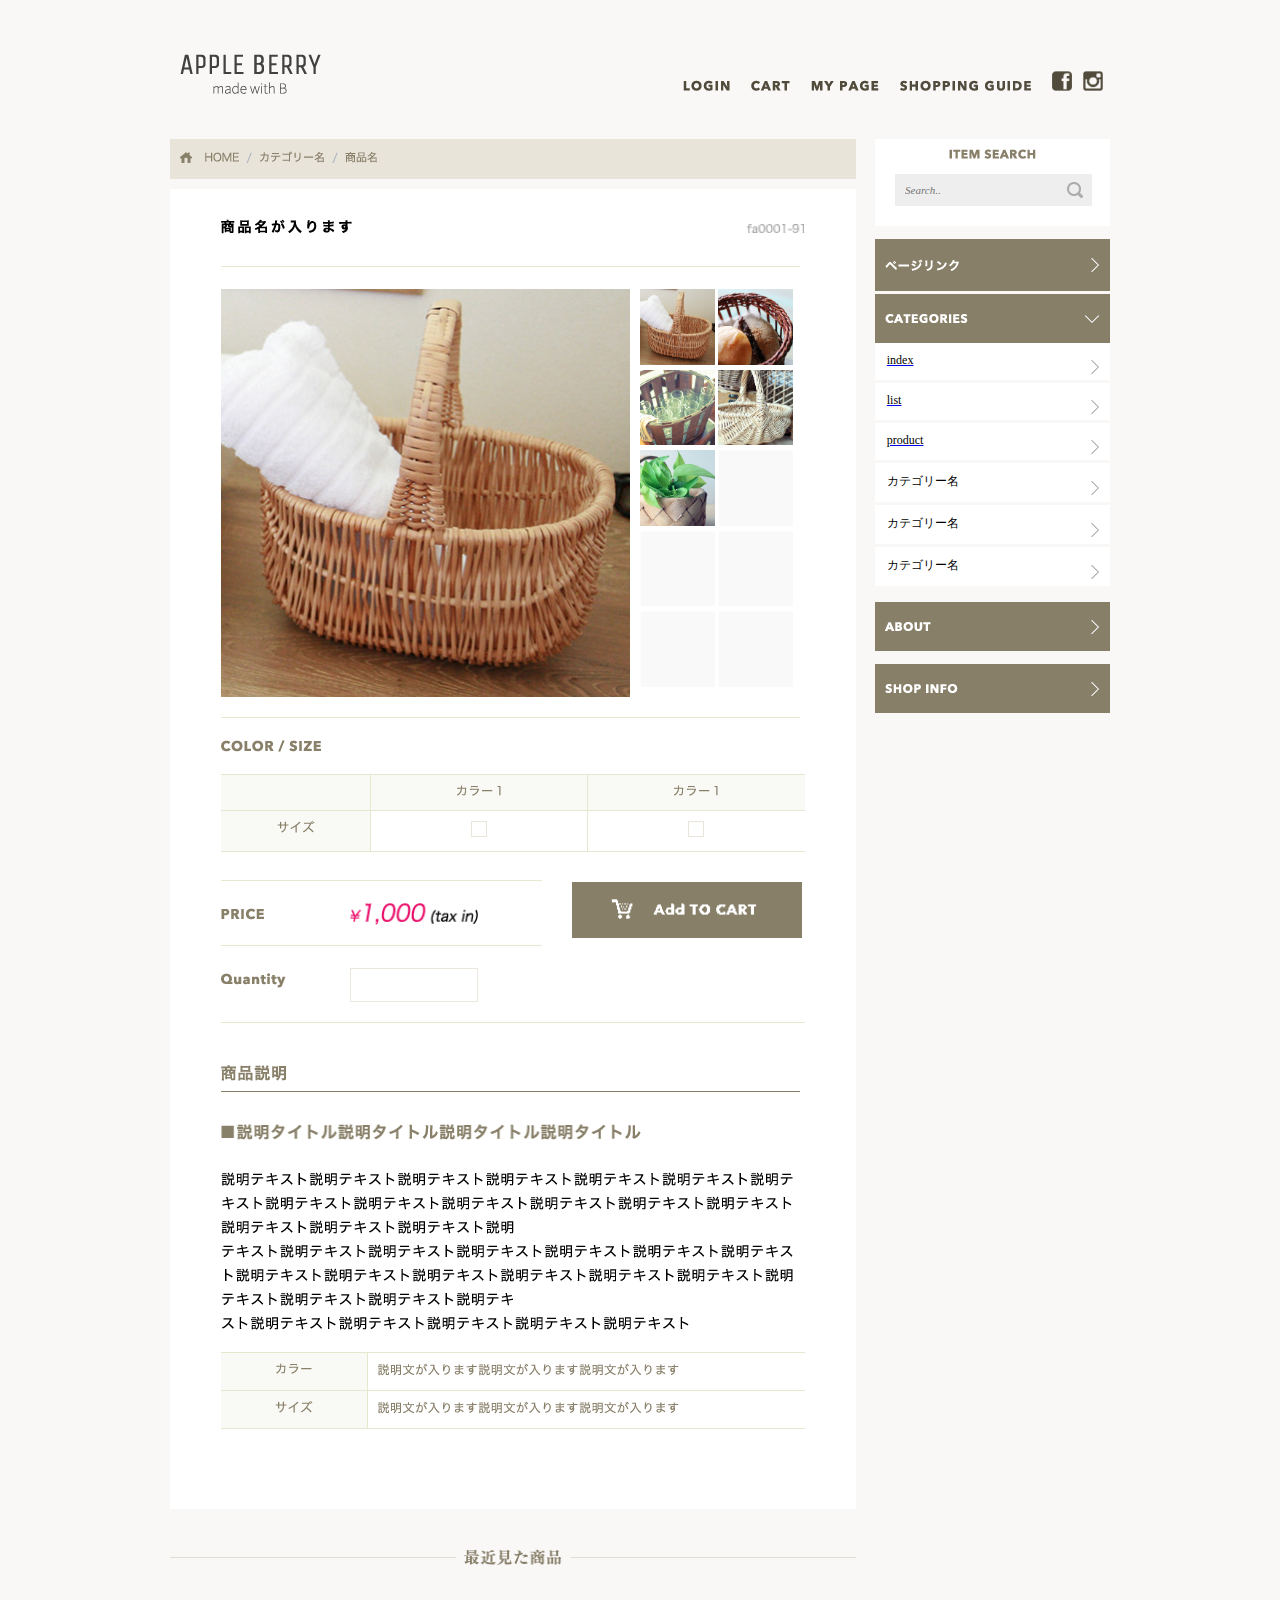
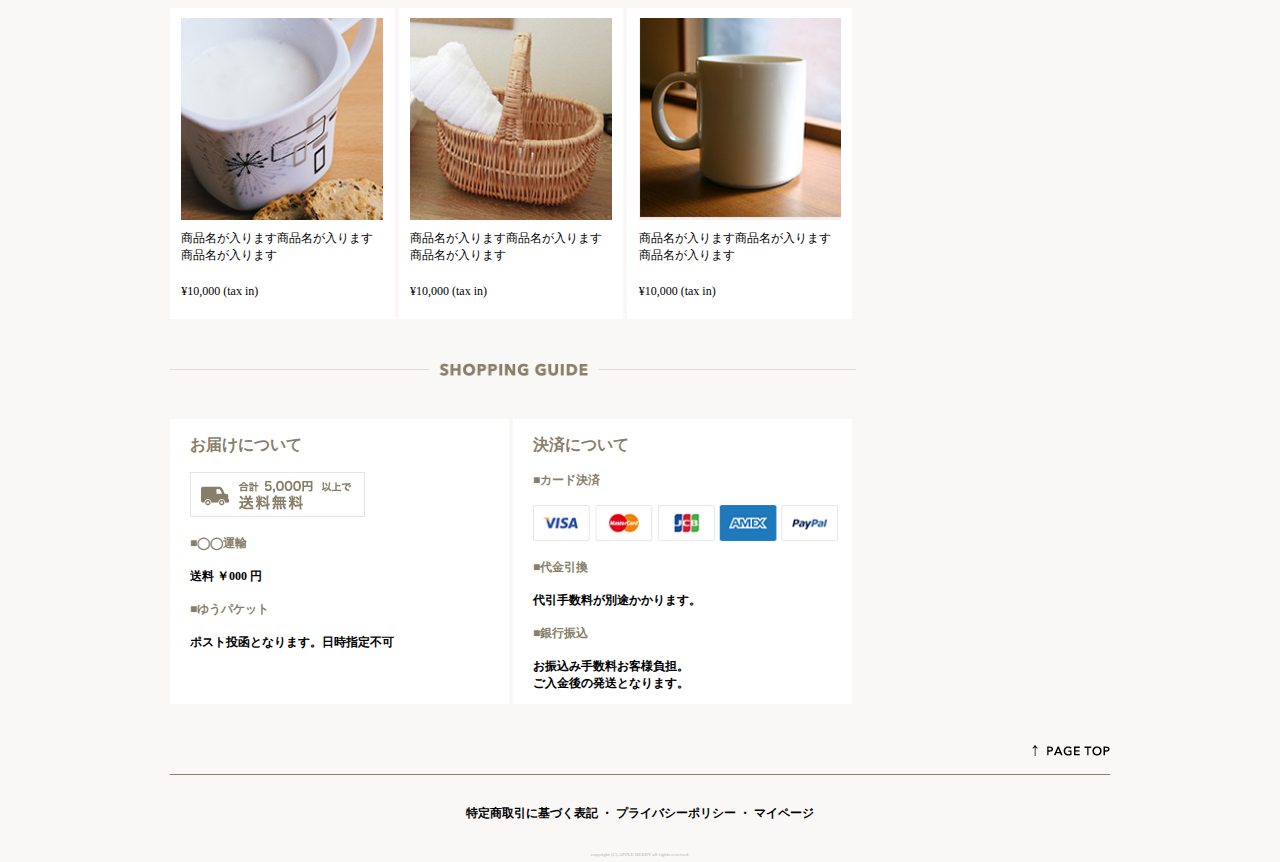
<file: product.html>
<!DOCTYPE html>
<html>
    <head>
        <meta charset="UTF-8">
        <title>P9課題 Shopping-Site</title>
        
<!-- Basic Page Needs
  –––––––––––––––––––––––––––––––––––––––––––––––––– -->
  <meta name="description" content="">
  <meta name="author" content="">


  <!-- Mobile Specific Metas
  –––––––––––––––––––––––––––––––––––––––––––––––––– -->
  <meta name="viewport" content="width=device-width, initial-scale=1">

  <!-- FONT
  –––––––––––––––––––––––––––––––––––––––––––––––––– 
  <link href="//fonts.googleapis.com/css?family=Raleway:400,300,600" rel="stylesheet" type="text/css">
  –––––––––––––––––––––––––––––––––––––––––––––––––– -->
  
  <!-- CSS
  –––––––––––––––––––––––––––––––––––––––––––––––––– -->
  <link rel="stylesheet" href="css/normalize.css">
  <link rel="stylesheet" href="css/shopping.css">
  
  <!-- Owl Carousel
  –––––––––––––––––––––––––––––––––––––––––––––––––– --> 
        <!-- Owl Carousel CSS -->
        <link rel="stylesheet" href="owlcarousel/assets/owl.carousel.min.css">
        <link rel="stylesheet" href="owlcarousel/assets/owl.theme.default.min.css">
        
        <!-- jQuery -->
        <!--<script type="text/javascript" src="https://ajax.googleapis.com/ajax/libs/jquery/1.10.2/jquery.min.js"></script>-->
        <!-- Owl Carousel JS -->
       <!-- <script src="owlcarousel/owl.carousel.min.js"></script>-->
     <!-- Owl Carouselを動作させるために追加 -->
       <!-- <script src="test-carousel.js"></script>-->
        
  <!-- Favicon
  –––––––––––––––––––––––––––––––––––––––––––––––––– -->
  <link rel="icon" type="image/png" href="images/favicon.png">

  <!-- Owl Carousel
  –––––––––––––––––––––––––––––––––––––––––––––––––– -->  



</head>

<!-- Set up your HTML -->        
<body>

<header>

  <div id="header_in" class="container">
    <div class="row">
      
<div class="logo boxcontainer">
    
<div class="box">
        　　<h1 class="logotitle"><a href="index.html"><img class="u-max-full-width" src="images/top/logo.png" alt="APPLE BERRY" srcset="images/top/logo@2x.png 2x" /></a></h1>
</div>

        <div class="sp_navi">
          <div class="iconmenu"><a href="https://www.facebook.com/" TARGET="_blank"><img class="u-max-full-width" src="images/top_sp/fb.png" alt="sp_navi" srcset="images/top_sp/fb@2x.png" /></a></div>
          <div class="iconmenu"><a href="https://www.instagram.com/?hl=ja" TARGET="_blank"><img class="u-max-full-width" src="images/top_sp/insta.png" alt="sp_navi" srcset="images/top_sp/insta@2x.png" /></a></div>
          <img id="sp_navi_btn" class="u-max-full-width" src="images/top_sp/menu_icon.png" alt="sp_navi" srcset="images/top_sp/menu_icon@2x.png" />

              <ul class="sp_navi_li">
                  <li><a href="">ログイン</a></li>
                  <li><a href="">買い物かご</a></li>
                  <li><a href="">マイページ</a></li>
                  <li><a href="">ショッピングガイド</a></li>
                </ul>
        </div>
<!-- sp_navi -->

<div class="box">
        <div class="pc_navi">
              <ul class="pc_navi_li">
                  <li class="navi_login"><a href=""><img class="u-max-full-width" src="images/top/menu_login.png" alt="ログイン" /></a></li>
                  <li class="navi_cart"><a href=""><img class="u-max-full-width" src="images/top/menu_cart.png" alt="買い物かご" /></a></li>
                  <li class="navi_mypage"><a href=""><img class="u-max-full-width" src="images/top/menu_mypage.png" alt="マイページ" /></a></li>
                  <li class="navi_guide"><a href=""><img class="u-max-full-width" src="images/top/menu_guide.png" alt="買い物ガイド" /></a></li>
                  <li class="navi_fb"><a href=""><img class="u-max-full-width" src="images/top_sp/fb.png" alt="FB" srcset="images/top_sp/fb@2x.png" /></a></li>
                  <li class="navi_insta"><a href=""><img class="u-max-full-width" src="images/top_sp/insta.png" alt="インスタグラム" srcset="images/top_sp/insta@2x.png" /></a></li>
              </ul>
        </div>
</div>
<!-- pc_navi -->

      </div>
<!-- logo -->
    </div>
    <!-- row -->
  </div>
  <!-- header_in -->
</header>




<div class="wrap">
<div class="main">

	  <div class="pankuzu_pc">
        <img src="images/list/home_icon.png" alt="Pナビ" />
        <img src="images/products/pan_product.png" alt="Pナビ" />
      </div>
      
      <div class="pankuzu_sp">
       <img src="images/list/home_icon&32.png" alt="ナビsp" />
       <img src="images/products/pan_sp.png" alt="ナビsp" />
      </div>

<div class="contents">

<!-- 商品ショールーム -->

<div class="showroom">

    <div class="name_con">
    <div class="name_bx"><img class="titlename" src="images/products/titlename.png" alt="main_p" /></div>
    <div class="name_bx"><img class="prdname_pc" src="images/products/fa0001-91pc.png" alt="main_p" /></div>
    </div>
    
    <div><img class="titlbar" src="images/products/bar.png" alt="main_p" /></div>

    
    <div class="titlename_sp" ><img src="images/products/titlename_sp.png" alt="main_p" /></div>
    <div class="fa0001-91_sp"><img src="images/products/fa0001-91_sp.png" alt="main_p" /></div>
    <div class="titlbar_sp" ><img src="images/products/titlbar_sp.png" alt="main_p" /></div>

  
<div id="display_img" class="display_img1">
<img src="images/products/pro_img_01.jpg" alt="main_p" />
</div>

<!--
<div class="display_img2">
<ul id="list_img" class="list_img">
  <li><img src="images/products/pro_img_01.jpg" alt="main_p" /></li>
  <li><img src="images/products/pro_img_02.jpg" alt="main_p" /></li>
</ul>
<ul id="list_img" class="list_img">
  <li><img src="images/products/pro_img_03.jpg" alt="main_p" /></li>
  <li><img src="images/products/pro_img_04.jpg" alt="main_p" /></li>
</ul>
<ul id="list_img" class="list_img">
  <li><img src="images/products/pro_img_05.jpg" alt="main_p" /></li>
  <li><img class="yobi" src="images/products/yobi.png" alt="main_p" /></li>
</ul>
<ul id="list_img" class="list_img">
  <li><img class="yobi" src="images/products/yobi.png" alt="main_p" /></li>
  <li><img class="yobi" src="images/products/yobi.png" alt="main_p" /></li>
</ul>
<ul id="list_img" class="list_img">
  <li><img class="yobi" src="images/products/yobi.png" alt="main_p" /></li>
  <li><img class="yobi" src="images/products/yobi.png" alt="main_p" /></li>
</ul>
</div>
 -->  
 
<div class="display_img2">
<ul id="list_img" class="list_img">
  <li><img src="images/products/pro_img_01.jpg" alt="main_p"></li>
  <li><img src="images/products/pro_img_02.jpg" alt="main_p"></li>
  <li><img src="images/products/pro_img_03.jpg" alt="main_p"></li>
  <li><img src="images/products/pro_img_04.jpg" alt="main_p"></li>
  <li><img src="images/products/pro_img_05.jpg" alt="main_p"></li>
  <li><img src="images/products/yobi.png" alt="main_p"></li>
  <li><img src="images/products/yobi.png" alt="main_p"></li>
  <li><img src="images/products/yobi.png" alt="main_p"></li>
  <li><img src="images/products/yobi.png" alt="main_p"></li>
  <li><img src="images/products/yobi.png" alt="main_p"></li>
</ul>
</div>
 
<div class="display_img2_sp">
<ul id="list_img_sp" class="list_img_sp">
  <li><img src="images/products/pro_img_01.jpg" alt="main_p" /></li>
  <li><img src="images/products/pro_img_02.jpg" alt="main_p" /></li>
  <li><img src="images/products/pro_img_03.jpg" alt="main_p" /></li>
  <li><img src="images/products/pro_img_04.jpg" alt="main_p" /></li>
  <li><img src="images/products/pro_img_05.jpg" alt="main_p" /></li>
  <li><img class="yobi" src="images/products/yobi_sp.png" alt="main_p" /></li>
  <li><img class="yobi" src="images/products/yobi_sp.png" alt="main_p" /></li>
  <li><img class="yobi" src="images/products/yobi_sp.png" alt="main_p" /></li>
  <li><img class="yobi" src="images/products/yobi_sp.png" alt="main_p" /></li>
  <li><img class="yobi" src="images/products/yobi_sp.png" alt="main_p" /></li>
</ul>
</div>


<div><img class="titlbar2" src="images/products/bar.png" alt="main_p" /></div>
<div><img class="titlbar2_sp" src="images/products/bar_sp.png" alt="main_p" /></div>


<!--選択肢info-->
<div><img class="color_size" src="images/products/color_size.png" alt="" /></div>
<div><img class="color_size_sp" src="images/products/colsize_sp.png" alt="" /></div>

<table class="type11">
	<thead>
	<tr>
		<th class="col_1" scope="col"></th>
		<th class="col_2" scope="col"><img class="col_pc" src="images/products/color.png" alt="" /><img class="col_sp" src="images/products/color1_sp.png" alt="" /></th>
		<th class="col_3" scope="col"><img class="col_pc" src="images/products/color.png" alt="" /><img class="col_sp" src="images/products/color1_sp.png" alt="" /></th>
	</tr>
	</thead>
	<tbody>
	<tr>
		<th class="col_1"><img class="col_pc" src="images/products/size.png" alt="" /><img class="col_sp" src="images/products/size_sp.png" alt="" /></th>
		<td><img class="col_pc" src="images/products/input.png" alt="" /><img class="col_sp" src="images/products/inp_sp.png" alt="" /></td>
		<td><img class="col_pc" src="images/products/input.png" alt="" /><img class="col_sp" src="images/products/inp_sp.png" alt="" /></td>
	</tr>
	</tbody>
</table>

<!--値段info-->

<div class="nedan_container">
    
<div class="nedan1">
 <div class="price_bar"><img class="bar" src="images/products/shortbar.png" alt="" /><img class="bar_sp" src="images/products/bar_sp.png" alt="" /></div>
 
 <div class="kakaku">
  <div class="ticket price_icon"><img class="pc" src="images/products/price.png" alt="kakaku" /><img class="price_sp" src="images/products/price_sp.png" alt="kakaku" /></div>
  <div class="ticket tax"><img class="pc" src="images/products/pris.png" alt="kakaku" /><img class="pris_sp" src="images/products/pris_sp.png" alt="kakaku" /></div>
 </div><!--kakaku-->
 
<div class="price_bar"><img class="bar" src="images/products/shortbar.png" alt="" /><img class="bar_sp" src="images/products/bar_sp.png" alt="" /></div>

</div><!--eo_nedan1-->

<div class="nedan2">
  <div class="ticket atc_btn"><img class="atc_btn" src="images/products/buttonatc.png" alt="" /></div>
</div><!--nedan--> 

</div><!--ef_nedan_container-->

<div class="qtt">
<div class="qtt_icon"><img class="pc" src="images/products/title_quantity.png" alt="" /></div>
<div class="qtt_box tax"><img class="pc" src="images/products/qlt_box.png" alt="" /></div>
</div>

<div class="qtt_sp qtb_c">
    <div class="qtt__ttlsp qtb"><img src="images/products/quantity_sp.png" alt="" /></div>
    <div class="qtt_bx_sp qtb"><img src="images/products/qttbox_sp.png" alt="" /></div>
</div>

<div class="price_bar"><img class="bar" src="images/products/shortbar.png" alt="" /><img class="bar_sp" src="images/products/bar_sp.png" alt="" /></div>
<div class="nedan2_sp">
  <div class="ticket_sp atc_btn_sp"><div><img class="atc_btn_sp" src="images/products/atc_box_sp.png" alt="" /></div></div>
</div><!--nedan2--> 



<!--
<div><img class="titlbar2" src="images/products/bar.png" alt="main_p" /></div>
-->

<!-- 商品説明 -->
<div class="shohinsetsumei"><img src="images/products/shohinsetsumei.png" alt="shohinsetsumei" /></div>
<div class="shohinsetsumei_sp"><img src="images/products/disc_bigttl_sp.png" alt="shohinsetsumei" /></div>

<div class="shohinsetsumei_bar"><img src="images/products/setsumei_bar.png" alt="shohinsetsumei" /></div>

<div class="setsumeititle"><img src="images/products/setsumeititle.png" alt="setsumeititle" /></div>
<div class="setsumeititle_sp"><img src="images/products/disc_ttl_sp.png" alt="setsumeititle" /></div>

<div class="setsumeitext"><img src="images/products/setsumeitext.png" alt="setsumeitext" /></div>
<div class="setsumeitext_sp"><img src="images/products/dicri_sp.png" alt="setsumeitext" /></div>

<!--説明info-->

<table class="type12">

	<tbody>
	<tr>
		<th class="col_4"><img class="setsumeibun_pc" src="images/products/iro.png" alt="" /><img class="setsumeibun_sp" src="images/products/clr_sp.png" alt="" /></th>
		<td class="setsumeibun"><img class="setsumeibun_pc" src="images/products/setsumeitext2.png" alt="" /><img class="setsumeibun_sp" src="images/products/txt_sp.png" alt="" /></td>
	</tr>
	<tr>
		<th class="col_4"><img class="setsumeibun_pc" src="images/products/size.png" alt="" /><img class="setsumeibun_sp" src="images/products/size_sp.png" alt="" /></th>
		<td class="setsumeibun"><img class="setsumeibun_pc" src="images/products/setsumeitext2.png" alt="" /><img class="setsumeibun_sp" src="images/products/txt_sp.png" alt="" /></td>
	</tr>
	</tbody>
</table>

</div><!-- showroom --><!-- 商品ショールーム -->




</div><!-- contentsスペース終了 -->

<!-- 最近見た商品のPC表示 -->
<div class="category_titles"><img class="category_title" alt="" src="images/list/recent_pro_pc.png"></div>
       
      <div class="popular_items_top">
        
       <div class="item_box">
        <img src="images/top/item_07.jpg" alt="商品7" />
        <p class="product_name">商品名が入ります商品名が入ります商品名が入ります</p>
        <p class="price">¥10,000 (tax in)</p>
       </div><!-- item_box -->
       
       <div class="item_box">
        <img src="images/top/item_08.jpg" alt="商品8" />
        <p class="product_name">商品名が入ります商品名が入ります商品名が入ります</p>
        <p class="price">¥10,000 (tax in)</p>
       </div><!-- item_box -->
       
       <div class="item_box">
        <img src="images/top/item_09.jpg" alt="商品9" />
        <p class="product_name">商品名が入ります商品名が入ります商品名が入ります</p>
        <p class="price">¥10,000 (tax in)</p>
      </div><!-- item_box -->
      
      </div><!-- popular_items_top -->
	      

<!-- 最近見た商ムのPC表示終了 -->

<!-- 最近見た商のスマホ表示  -->
<div class="sp_category_titles"><img class="sp_category_title2" src="images/list/title_recent_pro@2x.png" alt="POP ITEMS" srcset="images/list/title_recent_pro@2x.png 2x" /></div>

    <div class="sp_popular_items_top">
        
       <div class="sp_item_box">
        <img src="images/top/item_07.jpg" alt="商品7" />
        <p class="product_name">商品名が入ります商品名が入ります商品名が入ります</p>
        <p class="price">¥10,000 (tax in)</p>
       </div><!-- sp_item_box -->
       
       <div class="sp_item_box">
        <img src="images/top/item_08.jpg" alt="商品8" />
        <p class="product_name">商品名が入ります商品名が入ります商品名が入ります</p>
        <p class="price">¥10,000 (tax in)</p>
       </div><!-- sp_item_box -->
	   
	   </div><!-- sp_popular_items_top -->
	   
      <div class="sp_popular_items_middle">
	  
       <div class="sp_item_box">
        <img src="images/top/item_09.jpg" alt="商品9" />
        <p class="product_name">商品名が入ります商品名が入ります商品名が入ります</p>
        <p class="price">¥10,000 (tax in)</p>
      </div><!-- sp_item_box -->
<!-- sp_item_box -->

      
<!-- 予備 -->
      <div class="sp_item_box1">
      </div><!-- sp_item_box1 -->
	   
	  </div><!--sp_ popular_items_middle -->
	  
  

<!-- 最近見た商のスマホ表示終了 -->

<!-- ショッピングガイドのPC表示 -->
<div class="category_titles"><img class="category_title" alt="" src="images/top/title_guide.png"></div>

 <!-- ショッピングガイドのスマホ表示 -->      
 <div class="sp_category_titles"><img class="sp_category_title3" src="images/top_sp/title_guide.png" alt="NEW ITEMS" srcset="images/top_sp/title_guide@2x.png 2x" /></div>
 <!-- ショッピングガイドのスマホ表示終了 --> 

<div class="guide_boxes">
    <div class="guide_box">
        <h3>お届けについて</h3>
        <img class="guide1" src="images/top/otodoke_banner.png" alt="OTODOKE" >
        <h4>■◯◯運輸</h4>
        <p>送料 ￥000 円</p>
        <h4>■ゆうパケット</h4>
        <p>ポスト投函となります。日時指定不可</p>
    </div>
    
    <div class="guide_box">
        <h3>決済について</h3>
        <h4>■カード決済</h4>
        <img class="guide2" src="images/top/cards.png" alt="cards" >
        <h4>■代金引換</h4>
        <p>代引手数料が別途かかります。</p>
        <h4>■銀行振込</h4>
        <p>お振込み手数料お客様負担。<br>ご入金後の発送となります。</p>
    </div>
</div>

<!-- ショッピングガイドのPC表示終了 -->


    
</div> <!-- main -->


<!-- サイドバーのPC&スマホ表示開始 -->

<div class="side_box">
    
  <!-- 検索のPC＆スマホ表示開始 -->  
     <div class="side_title">
       <img src="images/top/itemserch.png" alt="kensaku" >
     </div>
     <div class="search-window">
       <input type="text" name="name" value="" placeholder="Search..">
     </div>
  <!-- 検索のPC&スマホ表示終了 -->
  
</div>

  <!-- カテゴリーのPC＆スマホ表示開始 -->  
<div class="side_box2">
    <img class="img_pc" src="images/top/pagelink.png" alt="ページリンク" >
    <img class="img_sp" src="images/top/pagelink_sp.png" alt="ページリンク" >
</div>
<div class="side_box2_2">
    <img class="img_pc" src="images/top/categories.png" alt="カテゴリー" >
    <img class="img_sp" src="images/top/categories_sp.png" alt="カテゴリー" >
</div>
<ul class="side_box3">
    <li><a href="index.html"><p>index</p></a></li>
    <li><a href="list.html"><p>list</p></a></li>
    <li><a href="product.html"><p>product</p></a></li>
    <li><p>カテゴリー名<p></li>
    <li><p>カテゴリー名<p></li>
    <li><p>カテゴリー名<p></li>
</ul>
<!-- カテゴリーのPC＆スマホ表示終了 -->
    
    
<div class="side_box2">
    <img class="img_pc" src="images/top/about.png" alt="アバウト" >
    <img class="img_sp" src="images/top/about_sp.png" alt="アバウト" >
</div>
    <div class="side_box">
        <div class="sp"><img class="PT" src="images/top/about_img_sp.jpeg" alt="アバウト写真" ></div>
        <div class="sp"><p>お店の説明お店の説明お店の説明がはいりますお店の説明お店の説明お店の説明</p>
        <img class="img_pc" src="images/top/more_btn.png" alt="もっとアイコン" >
        <img class="img_sp" src="images/top/more_btn_sp.png" alt="もっとアイコン" ></div>
    </div>
    
<div class="side_box2">
    <img class="img_sp" src="images/top/shop_info_b.png" alt="ショップinfo" >
    <img class="img_pc" src="images/top/shop_info.png" alt="ショップinfo" >
</div>
    <div class="side_box">
        <div class="sp"><img class="PT" src="images/top/shopinfo_img_sp.png" alt="ショップ写真" ></div>
        <div class="sp"><p>お店の説明お店の説明お店の説明がはいりますお店の説明お店の説明お店の説明</p>
        <img class="img_pc" src="images/top/more_btn.png" alt="もっとアイコン" >
        <img class="img_sp" src="images/top/more_btn_sp.png" alt="もっとアイコン" ></div>
    </div>

<!-- サイドバーのPC表示終了 -->


</div><!-- wrap -->


<footer>
  <div class="container">
    <div class="row">
      <div class="link_to_top"><a href="index.html"><img class="img_pc" alt="top" src="images/top/pagetop.png"><img class="img_sp" alt="top" src="images/top/pagetop_sp.png"></a>
    </div>
    <hr class="shape1">
      <div class="four columns">
        <div class="foot_navi">
          <P>特定商取引に基づく表記 ・ プライバシーポリシー ・ マイページ</P>
        </div>
      </div>
      <!-- columns -->
    </div>
    <!-- row -->

    <div class="row">
      <div class="footer_sp">
        <p class="copy">copyright (C) APPLE BERRY all rights reserved.</p>
      </div>
      <!-- columns -->
    </div>
    <!-- row -->
  </div>
</footer>
<!-- //footer -->

<script type="text/javascript" src="//ajax.googleapis.com/ajax/libs/jquery/1.10.2/jquery.min.js"></script>

<script>
  $(function(){
    $(document).ready(function(){

      $("#sp_navi_btn").click(function () {
        $(this).next().slideToggle();
      });

    });
  });
</script>

<!-- 商品ショールーム様のjs -->
<script>
$(window).load(function(){
  $("#list_img img").click(function(){
    var img_src = $(this).attr("src");
    $("#display_img img").attr("src", img_src);
  });
});
</script>

<script>

$(window).load(function(){
  
$("#list_img_sp img").click(function(){
    
var img_src = $(this).attr("src");
    
$("#display_img img").attr("src", img_src);
  
});
});

</script>

</body>

</html>
</file>
<file: css/shopping.css>
html {
  font-size: 62.5%; }


/*スマホサイズ
@media (max-width: 600px)
*/

/*PC
@media (min-width: 601px)
*/

/*基本*/
body {
  max-width:940px;
  margin:auto;
  background-color: #f9f8f6;
  font-family:'メイリオ';
}


/*ヘッダー*/
header {
  background: #f9f8f6; 
}

@media (min-width: 601px) {
  header #header_in {
    padding: 0; }
    
  .logo {
    width: 100%; 
    margin:auto;
    margin-top:40px;
    margin-left: 10px;
  }
}
    
@media (max-width: 600px) {
  
/*基本*/
body {
  font-family:'メイリオ';
}
  .logo {
    width: 100%; 
    margin:auto;
    margin-top:35px;
    margin-bottom: 10px;
    text-align: center;
  }
  .logo img {
    width: 197px; 
    height:56px;
  }
}

  
.navi {
    width: 100%;
    margin:auto;
    
    text-align: center;
} 

.sp_navi  {
      width: 100%;
      margin: auto;
      text-align: center;
}

.sp_navi_li {
  width: 180px;
  position: absolute;
  top: 170px;
  right: 10%;
  border: 1px solid #eee;
  text-align: center;
  background: white;
  margin: auto;
  padding: 0;
  display: none;
  z-index: 100; 
}

.iconmenu {
    list-style: none;
    display: inline-block;
    text-align: center;
    padding: 0;
}

.sp_navi img  {
      width: 48px;
      height:48px;
      margin: 10px;
}

  .sp_navi_li li {
    list-style: none;
    display: block;
    text-align: center;
    margin: 0;
    padding: 0; }
    
    .sp_navi_li li a {
      display: block;
      text-align: center;
      padding: 10px 8px;
      border-bottom: 1px solid #eee;
      font-size: 14px;
      text-decoration: none; }

/*表示切替*/
@media (min-width: 601px) {
  .sp_navi, .sp_new_items_top, .sp_new_items_middle,.sp_new_items_bottom,.sp_popular_items_top,.sp_popular_items_middle,.sp_popular_items_bottom,.sp_category_titles {
    display: none; } }
@media (max-width: 600px) {
  .pc_navi, .new_items_top,.new_items_bottom,.popular_items_top,.popular_items_bottom,.category_title {
    display: none; } }

/*img 切り替え*/
/* パソコンで見たときは"pc"のclassがついた画像が表示される */
.img_pc { display: block !important; }
.img_sp { display: none !important; }
 
/* スマートフォンで見たときは"sp"のclassがついた画像が表示される */
@media only screen and (max-width: 600px) {
    .img_pc { display: none !important; }
    .img_sp { display: block !important; }
}

#header_in {
    padding: 15px 0 10px 0;
}


.pc_navi {
  float:right;
  padding-top: 30px;
}


.pc_navi ul{
    padding: 0; 
    margin:0;
    text-align:left;
    width: 100%;
}

.logotitle {
  margin-bottom: 40px;
  padding: 0; }

.logo .pc_navi_li {
    display: inline;
    list-style: none;
    font-size : 24px;
    padding-top: 10px;
    margin:0;
    width: 100%;
    text-align:left;
}

.navi_login, .navi_cart, .navi_mypage, .navi_mypage, .navi_guide {
    display: inline;
    list-style: none;
    font-size : 24px;
    margin-right: 15px;
    padding: 0; 
}


.navi_fb {
    display: inline;
    list-style: none;
    font-size : 24px;
    margin-right: 5px;
    padding: 0; 
}
.navi_insta {
    display: inline;
    list-style: none;
    font-size : 24px;
    margin-right: 5px;
    padding: 0; 
}

.navi_fb img {
    width: 20px;
    height:20px;
}

.navi_insta img {
    width: 20px;
    height:20px;
    margin-right: 0;
    padding-right: 12px;
  
}


@media (min-width: 601px){

.box {
  width:50%;
	float: left;
	margin-right:auto;
}


.boxContainer {
	overflow: hidden;
}

/* clearfix */
.boxContainer:before,
.boxContainer:after {
    content: "";
    display: table;
}
 
.boxContainer:after {
    clear: both;
}
}

/* フッター*/
footer {
  clear: right;
  width: 100%;
  background-color: #f9f8f6;
  color: #000000;
  padding-top: 20px; 
}
.link_to_top {
 color: #000000;
 font-size: 28.8px;
 text-align:center;
 font-weight:bold;
 margin-top: 43.2px;
 margin-bottom: 43.2px
}

hr.shape1 {
 height: 1px;
 background-color: #887f69;
 color: #f9f8f6;
 border: none
}

.foot_navi {
 width:100%;
 margin:auto;
 padding:0;
}

.foot_navi p {
 color: #000000;
 font-size: 22px;
 text-align:center;
 margin:auto;
}

@media (min-width: 601px){
.foot_navi {
 width:100%;
 margin:auto;
}

.foot_navi p {
  margin-top:30px;
  margin-right:auto;
  margin-left:auto;
  padding:0;
  color: #000000;
  font-family:'メイリオ'; 
  font-size: 12px;
  font-weight:bold;
  text-align:center;
}
.link_to_top {
 font-size: 12px;
 text-align:right;
 margin-top: 18px;
 margin-bottom: 18px
}
.link_to_top .img_pc {
  margin-left: auto;
}
}

footer .copy {
    margin-top: 30px;
    text-align: center;
    font-size: 0.5rem;
    color: #b8b4ac; 
} 


h1 {
  margin: 0;
  padding: 0; }
  
  
/*メインコンテンツ（PCサイトからCSSを指定。スマホサイトはメディアクエリを使いPCサイトのCSSを継承して指定）*/

/* pc　601px以上 */
.wrap{
	overflow: hidden;
	width: 100%;
	margin-left: auto;
	margin-right: auto;
	margin-top:40px;
}
.main{
	float: left;
	width: 73%;
	height: auto;
	background-color: #f9f8f6;
	/*あとで#f9f8f6に変更*/
}

.top_photo img {
  width:100%;
  margin:auto;
}

/*サイドエリア*/
.side_box {
    float: right;
    width:25%;
    height:auto;
    background:white;
    border-bottom: solid;
    border-color: #f9f8f6;
}
.side_box img {
    max-width: 90%;
    display:block;
    margin-left:auto;
    margin-right:auto;
    margin-top:10px;
    margin-bottom: 15px;
}
.side_box p {
    font-family:'メイリオ';
    font-size:12px;
    color:black;
    width:90%;
    max-width: 90%;
    display:block;
    margin-left:auto;
    margin-right:auto;
    margin-top:10px;
    margin-bottom: 20px;
}


.side_box2 {
    float: right;
    width:25%;
    height:auto;
    background:#887f69;
    background-image: url("../images/top/next_icon.png");
    background-repeat: no-repeat;
    background-position: 95%;
    margin-top: 10px;
}
.side_box2_2 {
    float: right;
    width:25%;
    height:auto;
    background:#887f69;
    border-top: solid;
    border-color: #f9f8f6;
    background-image: url("../images/top/down_icon.png");
    background-repeat: no-repeat;
    background-position: 95%;
}

.side_box2 img{
    margin: 20px auto 20px 10px;
}
.side_box2_2 img{
    margin: 20px auto 20px 10px;
}


.side_box3 {
    float: right;
    width:25%;
    height:auto;
    background:white;
    border-bottom: solid;
    border-color: #f9f8f6;
    margin:0;
    padding:0;

}
.side_box3 p {
    font-family:'メイリオ';
    font-size:12px;
    color:black;
    width:90%;
    max-width: 90%;
    margin-left:auto;
    margin-right:auto;
    margin-top:10px;
}
.side_box3 ul{
  width:100%;
  margin:0;
  padding:0;
}
.side_box3 li {
  list-style: none;
  background-image: url("../images/top/next_icon_gray.png");
  background-repeat: no-repeat;
  background-position: 95%;
  border-bottom: solid;
  border-color: #f9f8f6;
}


.side-menu{
	float: right;
	width: 23%;
	border-top: 1px solid #333;
}
.side-menu li a{
	display: block;
	height: 44px;
	line-height: 44px;
	border-bottom: 1px solid #333;
	text-decoration: none;
	color: #333;
}

.search-window {
	margin-top:0 ;
	margin-left:20px;
	margin-right:20px;
	margin-bottom: 20px;
}
.side_title {
  margin-top:10px;
  margin-bottom: 5px;
}

input[type="text"] {
  width:95%;
  height:30px;
  font-family: 'メイリオ';
  font-size: 11px;
  font-style: italic;
  color: #b5b5b5;
  outline: none;
  border: none;
  border-color: #eeeeee;
  background-color: #eeeeee;
  background-image: url("../images/top/search_icon.png");
  background-repeat: no-repeat;
  background-position: 95%;
  padding-left: 10px;
}

.side_box ul {
  padding:0;
  margin:0;
}

.category_box li {
    list-style: none;
    width:100%;
    height:auto;
    color: black;
    background:white;
    margin:20px 0;
    border-right: solid;
    border-bottom: solid;
    border-color: #f9f8f6;
}
.category_box li a {
  　color: red;
    text-decoration: none;
}
.category_box li a:hover{
  　color: red;
    text-decoration: none;
}

.category_box11 {
    width:100%;
    height:auto;
    background:white;
    border-right: solid;
    border-bottom: solid;
    border-color: #f9f8f6;
}


/*カルーセル*/
.carusel{
    padding:0;
    height:12px;
    text-align: left;
    margin-top:0;
    margin-bottom:0;
    margin-left:0;
    margin-right:auto;
}
.carusel ul {
    margin-top:0;
    margin-bottom:0;
}

.carusel_bar {
    padding:0;
    -webkit-padding-start: 0px;
    -webkit-margin-before: 0.5em;
}
.carusel_bar li{
    display: inline-block;
}
hr.style1{
	border-top: 1px solid #9d1a2d;
	border-bottom: 1px solid #9d1a2d;
	width:24px;
	margin-right:4px;
}
hr.style2{
	border-top: 1px solid #aaaaaa;
	border-bottom: 1px solid #aaaaaa;
	width:24px;
	margin-right:4px;
}


.category_titles {
  width:100%;
  margin:auto;
  margin-top: 40px;
  margin-bottom: 40px;
}
.category_title {
  width:100%;
  margin:auto;
}

/*見出しつきライン(不要)

.main h3 {
    font-family:Arial Black;
    font-weight:900;
    color:#887f69;
}
.has-lines {
  display: -webkit-box;
  display: -webkit-flex;
  display: -ms-flexbox;
  display: flex;
  -webkit-box-align: center;
  -webkit-align-items: center;
      -ms-flex-align: center;
          align-items: center;
  text-align: center;
  -webkit-box-pack: center;
  -webkit-justify-content: center;
      -ms-flex-pack: center;
          justify-content: center;
  margin-top: 35px;
  margin-bottom: 35px;
}
.has-lines:before,
.has-lines:after {
  content: '';
  -webkit-box-flex: 1;
  -webkit-flex-grow: 1;
      -ms-flex-positive: 1;
          flex-grow: 1;
  height: 1px;
  background: #e2ddd4;
  min-width: 20px;
  display: inline-block;
  vertical-align: middle;
}
.has-lines:before {
  margin-right: 20px;
}
.has-lines:after {
  margin-left: 20px;
}
*/

/*アイテム紹介*/

@media (min-width: 601px){
.items {
    list-style:none;
}
.item_box {
    width:230px;
    height:auto;
    background:white;
    margin-right:1px;
    border-right: solid;
    border-bottom: solid;
    border-color: #f9f8f6;
}
.item_box img {
    width:90%;
    max-width: 90%;
    display:block;
    margin-left:auto;
    margin-right:auto;
    margin-top:10px;
    margin-bottom: 0px;
}
.item_box p {
    font-family:'メイリオ';
    font-size:12px;
    color:black;
    width:90%;
    max-width: 90%;
    display:block;
    margin-left:auto;
    margin-right:auto;
    margin-top:10px;
    margin-bottom: 20px;
}

.new_items_top,.new_items_bottom,.popular_items_top,.popular_items_bottom,.guide_boxes {
    display: -webkit-flex;
    display: -moz-flex;
    display: -ms-flex;
    display: -o-flex;
    display: flex;
}

.guide_box {
    width:50%;
    height:auto;
    background:white;
    margin-right:1px;
    border-right: solid;
    border-bottom: solid;
    border-color: #f9f8f6;
}
.guide_box h3{
  font-size:16px;
  color: #887f69;
  margin-left: 20px;
}
.guide_box h4{
  font-size:12px;
  color: #887f69;
  margin-left: 20px;
}
.guide_box p{
  font-size:12px;
  font-weight:bold;
  color: black;
  margin-left: 20px;
}
.guide_box img{
  margin-left: 20px;
}

.guide2{
  width:90%;
}
}

/* スマホ　600px以下 */
@media only screen and (max-width: 600px) {
/*共通*/    
	.wrap{
		width: 100%;
		height: auto;
	}
	.main{
		float: none;
		width: 100%;
		height: auto;
		margin-left: auto;
		margin-right: auto;
		margin-bottom: 30px;
	}
	.side-menu{
		/*　floatを解除 */
		float: none;
		width: 100;
		margin-left: auto;
		margin-right: auto;
	}
	
/*フッター*/
.footer_sp p {
    font-size: 1.8rem;
}

/*記事*/
.sp_items {
    list-style:none;
}
.sp_item_box {
    width:100%;
    height:auto;
    background:white;
    margin-right:2px;
    border-bottom: solid;
    border-color: #f9f8f6;
}
.sp_item_box1 {
    width:100%;
    height:auto;
    /*background:white;*/
    margin-right:2px;
    border-bottom: solid;
    border-color: #f9f8f6;
}

.sp_item_box img {
    width:90%;
    max-width: 90%;
    display:block;
    margin-left:auto;
    margin-right:auto;
    margin-top:12px;
    margin-bottom: 0px;
}
.sp_item_box p {
    font-family:'メイリオ';
    font-size:22px;
    font-weight:normal;
    color:black;
    width:90%;
    max-width: 90%;
    display:block;
    margin-left:auto;
    margin-right:auto;
    margin-top:10px;
    margin-bottom: 20px;
}
.sp_new_items_top,.sp_new_items_middle,.sp_new_items_bottom,.sp_popular_items_top,.sp_popular_items_middle,.sp_popular_items_bottom {
    display: -webkit-flex;
    display: -moz-flex;
    display: -ms-flex;
    display: -o-flex;
    display: flex;
}

.sp_category_titles {
  margin-top: 40px;
  margin-bottom: 40px;
}
.sp_category_title {
  display:block;
  width:32%;
  margin-left:auto;
  margin-right:auto;
}
.sp_category_title2 {
  display:block;
  width:32%;
  margin-left:auto;
  margin-right:auto;
}
.sp_category_title3 {
  display:block;
  width:50%;
  margin-left:auto;
  margin-right:auto;
  margin-top: 40px;
  margin-bottom: 40px;
}

.guide-boxes{
    display: -webkit-flex;
    display: -moz-flex;
    display: -ms-flex;
    display: -o-flex;
    display: flex;
}
/*
.guide_box {
    width:100%;
    height:auto;
    margin:auto;
}
*/
.guide_box {
    width: 100%;
    height: auto;
    margin: auto;
    margin-bottom: 10px;
    background-color: white;
}

.guide_box h3{
  font-size:32px;
  color: #887f69;
  margin:0;
  padding:40px;
}
.guide_box h4{
  font-size:24px;
  color: #887f69;
  margin:0 auto 20px 40px;
}
.guide_box p{
  font-size:24px;
  font-weight:bold;
  color: black;
  margin:0 40px;
  padding-bottom: 40px;
}
.guide_box img{
  width:55%;
  margin:0 auto 40px 40px;
}

.guide2{
  width:90%;
}

/*サイドエリア*/
.side_title {
  display:none;
}
.side_box {
    width:100%;
    margin:auto;
}

.search-window {
  width:95%;
  margin:30px;
}
input[type="text"] {
  width:90%;
  height:55px;
  font-size: 15px;
  font-family: 'メイリオ';
  background-size:35px 35px;

}


.side_box img {
    max-width: 200%;
    max-width: 200%;
    display:block;
    margin-left:20px;
    margin-right:auto;
    margin-top:15px;
    margin-bottom: 15px;
}
.side_box p {
    font-family:'メイリオ';
    font-size:24px;
    color:black;


}
.side_box2 {
    width:100%;
    margin:auto;
    height:auto;
    background:#887f69;
    border-right: solid;
    border-top: solid;
    border-color: #f9f8f6;
    background-image: url("../images/top/next_icon.png");
    background-repeat: no-repeat;
    background-position: 95%;
    margin-top: 10px;
}
.side_box2_2 {
    width:100%;
    margin:auto;
    height:auto;
    background:#887f69;
    border-right: solid;
    border-top: solid;
    border-color: #f9f8f6;
    background-image: url("../images/top/down_icon.png");
    background-repeat: no-repeat;
    background-position: 95%;
}

.side_box2 img{
    margin:40px auto 40px 30px;
}
.side_box2_2 img{
    margin: 40px auto 40px 30px;
}
.test {
  max-width:600px;
}

.side_box3 {
    width:100%;
    margin:auto;
    height:auto;
    background:white;
    border-right: solid;
    border-bottom: solid;
    border-color: #f9f8f6;
    padding:0;
}
.side_box3 ul{
  width:100%;

}
.side_box3 p {
    font-family:'メイリオ';
    font-size:24px;
    color:black;
    width:90%;
    max-width: 90%;
    margin-left:auto;
    margin-right:auto;

}

.side_box3 li {
  list-style: none;
  background-image: url("../images/top/next_icon_gray.png");
  background-repeat: no-repeat;
  background-position: 95%;
  margin-top:20px;
  padding-left: 50px;
  border-bottom: solid;
  border-color: #f9f8f6;
}

.sp p {
    font-family:'メイリオ';
    font-size:4vw;
    color:black;
    margin:0;
    padding:10px 0 0 20px;
}

.sp {
	float: left;
	max-width:45%;
	margin:20px 10px;
}
.sp {
	float: left;
	max-width:45%;
	margin:20px 10px;
}

.sp img {
    max-width: 40vw;

}

.img_sp {
    max-width: 50vw;
    margin-right: auto;
    margin-left: auto;
}

.PT {
  margin-top:0;
}

.side_box{
	overflow: hidden;
}

/* clearfix */
.boxContainer:before,
.boxContainer:after {
    content: "";
    display: table;
}
 
.boxContainer:after {
    clear: both;
}
 
/* For IE 6/7 (trigger hasLayout) */
.boxContainer {
    zoom: 1;
}    

/*# sourceMappingURL=sample.css.map */
}

/*リストページ*/


@media (min-width: 601px){
.pankuzu_pc {
    width:100%;
    height:40px;
    background:#e8e4da;
}

.pankuzu_sp,.pankuzu_pp img, .bn_button_sp, .bn_button_sp img {
  display:none;
}



.pankuzu_pc img{
    margin:12px auto 10px 10px;
}

.category_image img{
    width:100%;
    margin:0;
}
.category_image img{
    width:100%;
    margin:10px auto 0 auto;
}

.bn_button_pc img {
  margin-top:20px;
  margin-bottom: 40px;
  
}
}

@media (max-width: 600px){

.pankuzu_sp {
    width:100%;
    height:70px;
    background:#e8e4da;
}
.pankuzu_pc, .pankuzu_pc img, .bn_button_pc, .bn_button_pc img {
  display:none;
}

.pankuzu_sp img{
    margin:22px auto 20px 20px;
}

.bn_button_sp {
  width:100%;
}

.bn_button_sp img {
  width:40%;
  margin:50px 0 50px 0;
}
.category_image img{
    width:100%;
    margin:0;
}
.category_image img{
    width:100%;
    margin:10px auto 0 auto;
}
}

/*プロダクトページ*/


@media (min-width: 601px){
  
.contents {
  width:100%;
  background:white;
  margin:10px 0 20px 0;
}

.showroom {
  width:85%;
  margin:auto;
}
.titlename, .titlbar {
  margin-top:30px;
}

.prdname_pc {
  margin-top:35px;
  display:block;
  width:20%;
  margin-left: auto;
}

.name_bx {
  width:50%;
}

.display_img1 {
  width:70%; 
  margin-top:20px;
  margin-right:10px;
  margin-bottom:10px;
}

.display_img1 img{
  width:100%; 
  margin:auto;
}

.display_img2 {
  max-width:27%;
  margin-top:20px;
}

.list_img {
  width:100%;
  padding:0;
  margin:0;
}
.list_img li {
  list-style: none;
  display: inline;
}
.list_img li img {
  width: 48%;
  margin:auto;
  cursor: pointer;
  margin-bottom:3px;
} 

.nedan_container {
  width:100%;
  height: auto;
}

.nedan1, .qtt {
  width:55%;
  height: auto;
}
.nedan2 {
  width:45%;
  height: auto;
}

.price_bar {
  width:100%;
  height: auto;
}

.price_bar img {
  width:100%;
}

.kakaku img, .qtt img {
  margin-top:20px;
  margin-bottom: 10px;
}

.tax {
  width:40%;
}
.price_icon, .qtt_icon {
  width:40%;
  margin-top:5px;
}

.tax img, .qtt_box img {
  width:100%;
  height: auto;
  text-align:right;
}

.atc_btn img {
  width:90%;
  height: auto;
  padding-left: 30px;
  margin-top:10px;
}

/*横並び*/
.display_img1, .display_img2, .ticket, .nedan1, .nedan2, .qtt_icon, .qtt_box, .name_bx {
	float: left;
}

.showroom, .kakaku, .nedan_container, .qtt, .name_con {
	overflow: hidden;
}

/* clearfix */
.showroom:before, .kakaku:before, .nedan_container:before, .qtt:before,.name_con:before
.showroom:after, .kakaku:after, .nedan_container:after, .qtt:after,.name_con:after {
    content: "";
    display: table;
}
 
.showroom:after, .kakaku:after, .nedan_container:after, .qtt:after,.name_con:after {
    clear: both;
}
 
/* For IE 6/7 (trigger hasLayout) */
.showroom, .kakaku, .nedan_container, .qtt,.name_con {
    zoom: 1;
}
/*横並び終了*/

.color_size {
  margin-top:20px;
}

table.type11 {
  width: 100%;
	border-collapse: separate;
	border-spacing: 0;
	text-align: center;
	line-height: 1.5;
	margin-top:20px;
	margin-bottom:20px;
	border-top: 1px solid #e3e8cf;
}

table.type12 {
  width: 100%;
	border-collapse: separate;
	border-spacing: 0;
	line-height: 1.5;
	margin-top:20px;
	margin-bottom:80px;
	border-top: 1px solid #e3e8cf;
}

th.col_1 {
	width: 100px;
	padding: 10px;
	font-weight: bold;
	vertical-align: top;
	background: #f9f9f5;
	color: #887f69;
	border-bottom: 1px solid #e3e8cf;
}

th.col_2 {
	width: 155px;
	padding: 10px;
	font-weight: bold;
	vertical-align: top;
	color: #887f69;
	background: #f9f9f5;
	border-bottom: 1px solid #e3e8cf;
	border-left: 1px solid #e3e8cf;
}
th.col_3 {
	width: 155px;
	padding: 10px;
	font-weight: bold;
	vertical-align: top;
	color: #887f69;
	background: #f9f9f5;
	border-bottom: 1px solid #e3e8cf;
	border-left: 1px solid #e3e8cf;
}

th.col_4 {
	width: 25%;
	padding: 10px;
	font-weight: bold;
	vertical-align: top;
	text-align: center;
	background: #f9f9f5;
	color: #887f69;
	border-bottom: 1px solid #e3e8cf;
}

table.type11 td {
	width: 100px;
	padding: 10px;
	vertical-align: top;
	background: #ffffff;
	border-bottom: 1px solid #e3e8cf;
	border-left: 1px solid #e3e8cf;
}

table.type12 td {
	width: 100px;
	padding: 10px;
	vertical-align: top;
	background: #ffffff;
	border-bottom: 1px solid #e3e8cf;
	border-left: 1px solid #e3e8cf;
}

.shohinsetsumei {
  margin-top:40px;
}

.setsumeititle {
  width:100%;
  height: auto;
  margin-top:30px;
  margin-bottom:30px;
   
}
.setsumeititle img {
  width:72%;
  height: auto;
}

.titlename_sp, .titlbar_sp, .fa0001-91_sp, .display_img2_sp, .titlbar2_sp, .color_size_sp, .col_sp, .bar_sp, .sp, .price_sp, .pris_sp, .qtt_sp, .atc_btn_sp, .bar_sp, .shohinsetsumei_sp,
.setsumeititle_sp, .setsumeitext_sp, .setsumeibun_sp
{
  display:none;
}



}

/* スマホ　600px以下 */
@media only screen and (max-width: 600px) {

.contents {
  width:100%;
  background:white;
  margin:10px 0 20px 0;
}
.titlename, .titlbar, .fa0001-91, .display_img2, .titlbar2, .color_size, .col_pc, .bar, .pc, .atc_btn,.bar, .shohinsetsumei, .setsumeititle, .setsumeitext, .setsumeibun_pc, .prdname_pc {
  display:none;
}

.titlename_sp {
  margin-top: 20px;
  margin-bottom: 10px;
  padding-top:30px;
}

.fa0001-91_sp img{
  margin-top: 10px;
  margin-bottom: 30px;
}

.display_img1 {
  width:100%; 
  margin-top:20px;
  margin-bottom:10px;
}
.display_img1 img {
  width:100%; 
}

.display_img2_sp ul  {
  max-width:100%;
  margin-top:20px;
  display: inline-block;
  list-style:none
}

.display_img2_sp li  {
  max-width:19%;
  display: inline-block;
  margin-left: 1px;
  margin-right: 1px;
}

.display_img2_sp img  {
  max-width:100%;

}

.list_img_sp {
  width:100%;
  padding:0;
  margin:0;
  display: inline-block;
}

.color_size_sp {
  margin-top:30px;
  margin-bottom: 10px;
}

table.type11 {
  width: 100%;
	border-collapse: separate;
	border-spacing: 0;
	text-align: center;
	line-height: 1.5;
	margin-top:20px;
	margin-bottom:20px;
	border-top: 1px solid #e3e8cf;
}

table.type12 {
  width: 100%;
	border-collapse: separate;
	border-spacing: 0;
	line-height: 1.5;
	margin-top:20px;
	margin-bottom:80px;
	border-top: 1px solid #e3e8cf;
}

th.col_1 {
	width: 100px;
	padding: 10px;
	font-weight: bold;
	vertical-align: top;
	background: #f9f9f5;
	color: #887f69;
	border-bottom: 1px solid #e3e8cf;
}

th.col_2 {
	width: 155px;
	padding: 10px;
	font-weight: bold;
	vertical-align: top;
	color: #887f69;
	background: #f9f9f5;
	border-bottom: 1px solid #e3e8cf;
	border-left: 1px solid #e3e8cf;
}
th.col_3 {
	width: 155px;
	padding: 10px;
	font-weight: bold;
	vertical-align: top;
	color: #887f69;
	background: #f9f9f5;
	border-bottom: 1px solid #e3e8cf;
	border-left: 1px solid #e3e8cf;
}

th.col_4 {
	width: 25%;
	padding: 10px;
	font-weight: bold;
	vertical-align: top;
	text-align: center;
	background: #f9f9f5;
	color: #887f69;
	border-bottom: 1px solid #e3e8cf;
}

table.type11 td {
	width: 100px;
	padding: 10px;
	vertical-align: top;
	background: #ffffff;
	border-bottom: 1px solid #e3e8cf;
	border-left: 1px solid #e3e8cf;
}

table.type12 td {
	width: 100px;
	padding: 10px;
	vertical-align: top;
	background: #ffffff;
	border-bottom: 1px solid #e3e8cf;
	border-left: 1px solid #e3e8cf;
}


/*横並び*/
.ticket, .nedan1 {
	float: left;
}

.kakaku, .nedan1 {
	overflow: hidden;
}

/* clearfix */
.kakaku:before,
.kakaku:after,
.nedan1:before,
.nedan1:after,
.nedan_container:after

{
    content: "";
    display: table;
}
 
.kakaku:after,
.nedan1:after,
.nedan_container:after
{
    clear: both;
}
 
/* For IE 6/7 (trigger hasLayout) */
.kakaku,
.nedan1:after{
    zoom: 1;
}
/*横並び終了*/


.nedan_container {
  width:100%;
  height: auto;
}

.nedan1, .qtt {
  width:100%;
  height: auto;
}
.nedan2 {
  width:100%;
  height: auto;
}

.price_bar {
  width:100%;
  height: auto;
}

.kakaku{
  width:100%;
}

.kakaku img, .qtt img {
  margin-top:30px;
  margin-bottom: 20px;
  margin-left: 2px;
}

.tax {
  width:50%;
}
.price_icon, .qtt_icon {
  width:40%;
  margin-top:5px;
}

.qtt_icon img {
  margin-top:30px;
  
}

.tax img, .qtt_box img {
  width:100%;
  height: auto;
  text-align:right;
}

.qtt_sp {

}

.qtt__ttlsp {
  width:40%;
}

.qtt_bx_sp {
  width:50%;
  margin-top:15px;
  margin-bottom: 15px;
}
.atc_btn_sp {
  text-align: center;
  margin-top:20px;
  margin-bottom: 20px;
}

.qtt__ttlsp img {
  margin-top:40px;
}

/*横並び*/
.qtb {
	float: left;
}

.qtb_c {
	overflow: hidden;
}

/* clearfix */
.qtb_c:before,
.qtb_c:after {
    content: "";
    display: table;
}
 
.qtb_c:after {
    clear: both;
}
 
/* For IE 6/7 (trigger hasLayout) */
.boxContainer {
    zoom: 1;
}
/*横並び終了*/

.setsumeititle_sp, .shohinsetsumei_sp, .setsumeitext_sp {
  margin-top:10px;
  margin-bottom: 30px;
}

th .setsumeibun_sp {
  margin-top: 20px;
}
}
</file>
